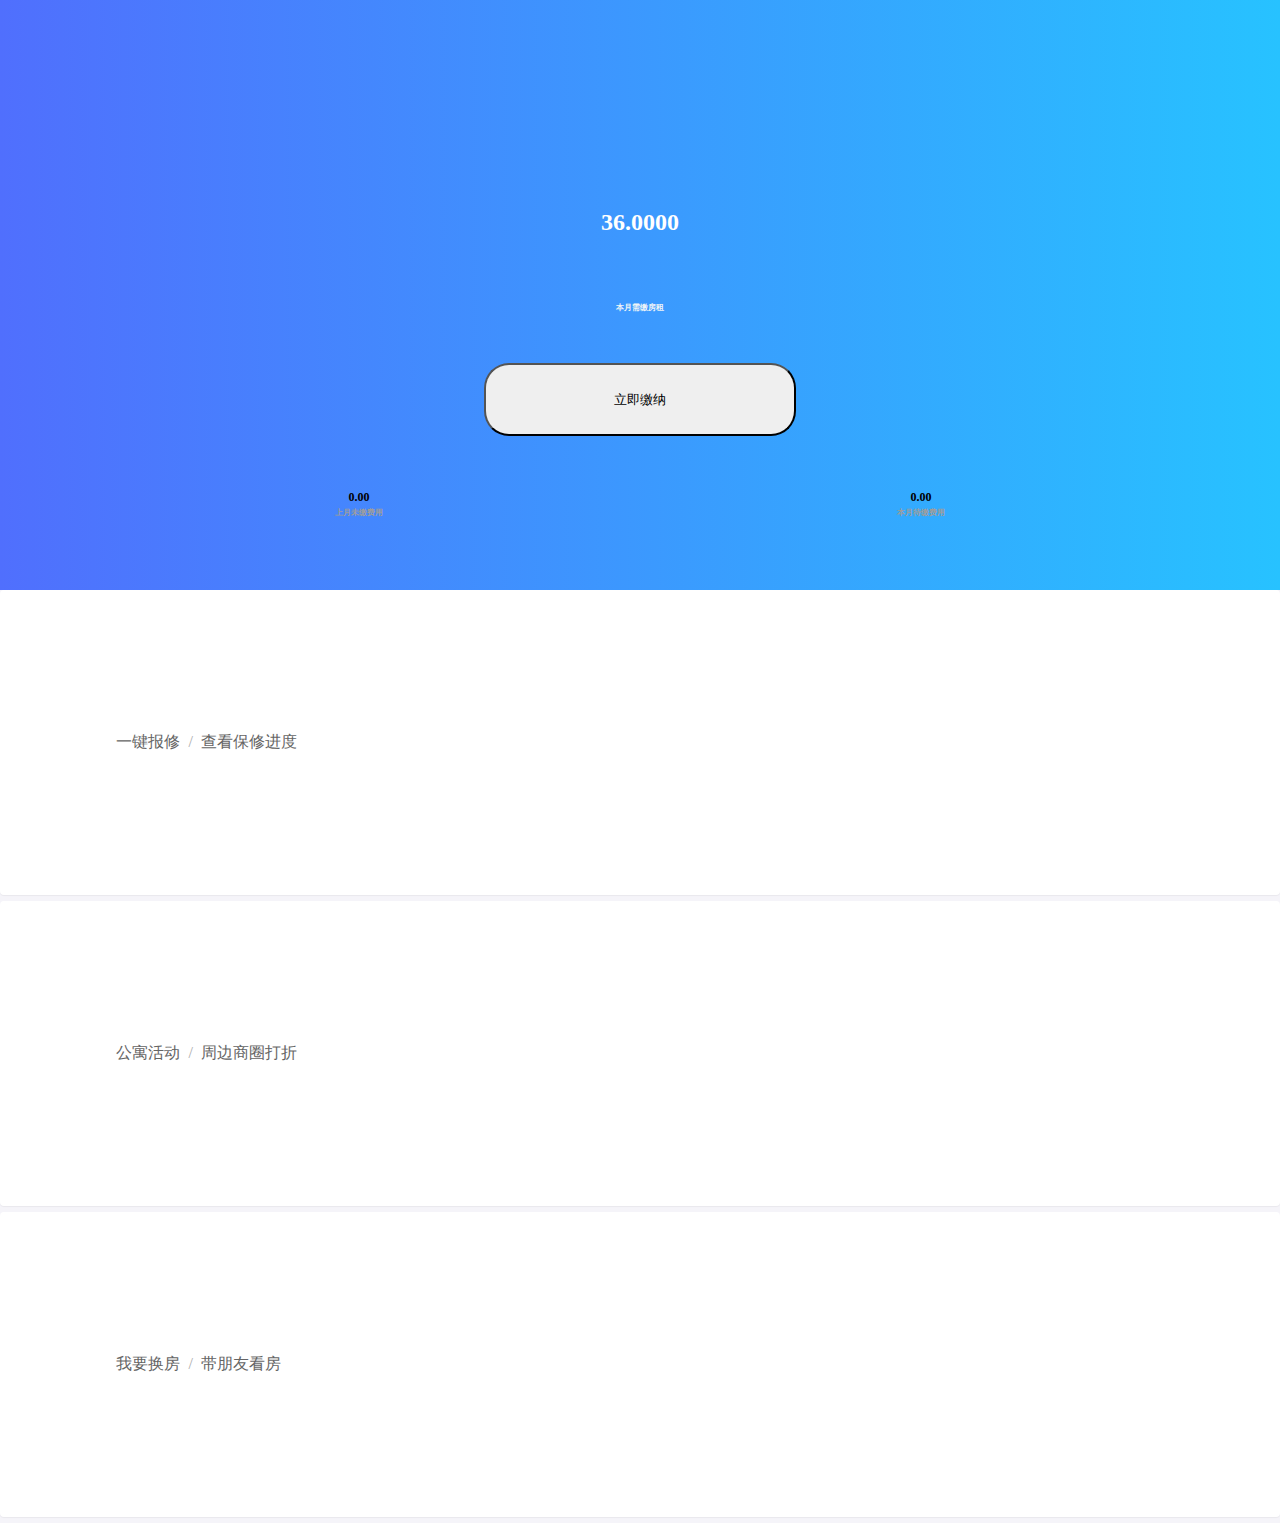
<file: index.html>
<!DOCTYPE html>
<html>
<head>
   <meta charset="utf-8"> 
   <title></title>
   <meta name="viewport" content="width=device-width,initial-scale=1.0, minimum-scale=1.0, maximum-scale=1.0, user-scalable=no"/>
   <link rel="stylesheet" href="http://cdn.static.runoob.com/libs/bootstrap/3.3.7/css/bootstrap.min.css">  
   <script src="http://cdn.static.runoob.com/libs/jquery/2.1.1/jquery.min.js"></script>
   <script src="http://cdn.static.runoob.com/libs/bootstrap/3.3.7/js/bootstrap.min.js"></script>
   <link type="text/css" rel="stylesheet" href="css/main.css">
   <link type="text/css" rel="stylesheet" href="css/pay.css">
</head>
<body class="body_bg" style="overflow-y:hidden">
   <div class="pay">
      <ul class="lineh">
         <li><h1 class="color_wh">36.0000</h1></li>
         <li><h6 style="color:#eff4f7">本月需缴房租</h6></li>
         <li><button type="button" class="btn btn-default btn_padd radius_style"><span>立即缴纳</span></button></li>
      </ul>
   </div>
    <div>
     <div class=" position_mo">
      <div class="panel panel-default ">
          <div class="panel-body" >
            <table  width="100%"  height="6%" border="0" >
               <tr>
                   <td align="center"><h4>0.00</h4></td>
                   <td align="center"><h4>0.00</h4></td>
              </tr>
              <tr>
                   <td align="center"><h6  class="color_nd">上月未缴费用</h6></td>
                   <td align="center"><h6  class="color_nd">本月待缴费用</h6></td>
              </tr>
            </table>
         </div>
      </div>
   </div>
 
     <div class="panel1 panel-default panelsize">
         <div class="panel-body font_size1 color_ac">
            <a href="" class="  glyphicon glyphicon-wrench">
              <span>一键报修</span>
            </a>
            &nbsp;/&nbsp;
            <a href="">
              <span>查看保修进度</span>
            </a>

         </div>
     </div>
      <div class="panel1 panel-default panelsize">
         <div class="panel-body font_size1 color_ac">
           <a class=" glyphicon glyphicon-flag">
              <span>公寓活动</span>
            </a>
            &nbsp;/&nbsp;
            <a href="">
              <span>周边商圈打折</span>
            </a>
         </div>
     </div>
     <div class="panel1 panel-default panelsize">
        <div class="panel-body font_size1 color_ac">
           <a class="  glyphicon glyphicon-home">
              <span>我要换房</span>
           </a>
           &nbsp;/&nbsp;
           <a href="">
             <span>带朋友看房</span>
           </a>
        </div>
     </div>
       </div>
     <!-- 注释-->


</body>
</html>
</file>
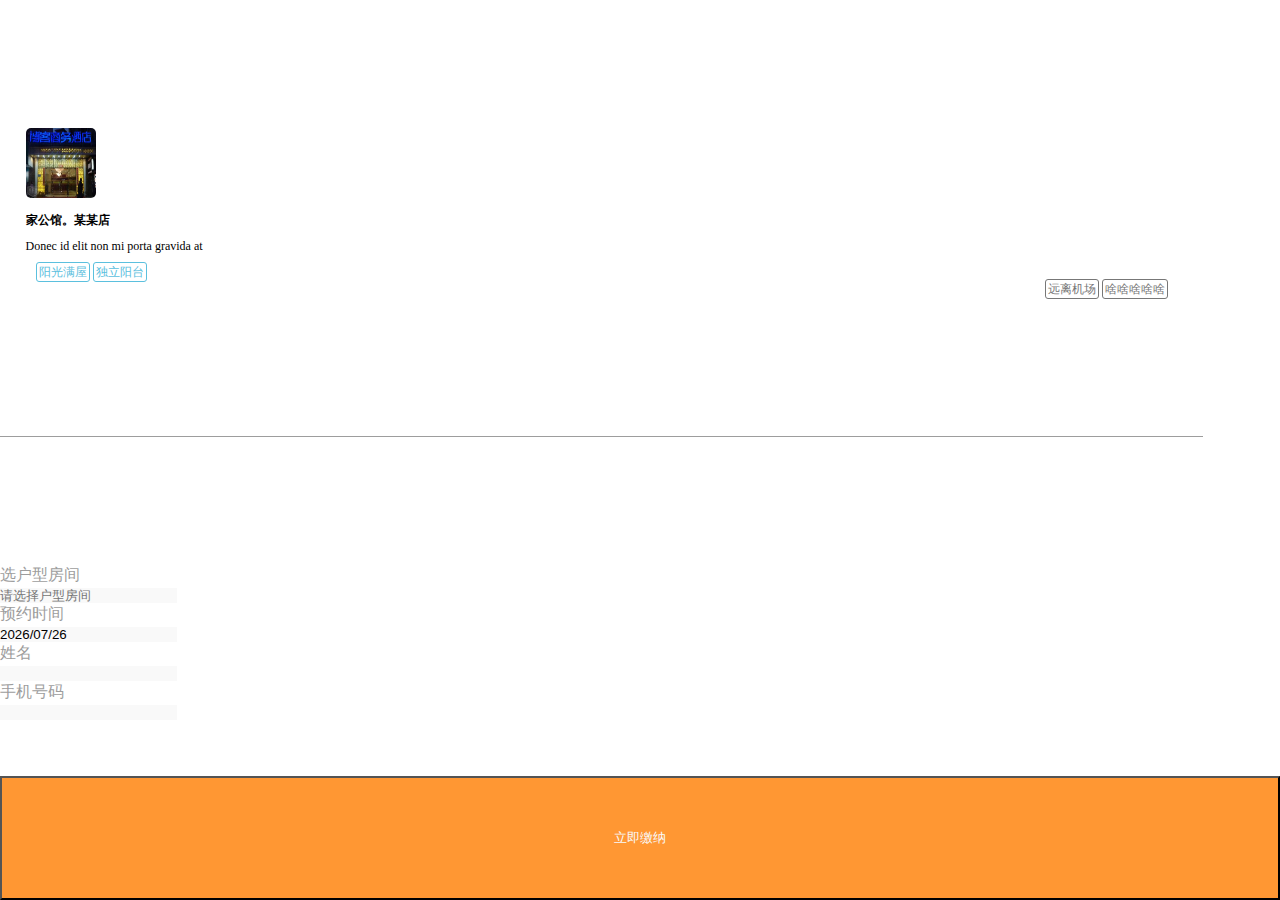
<file: appointment.html>
<!DOCTYPE html>
<html>
<head>
   <meta charset="utf-8"> 
   <title>填写预约信息</title>
   <meta name="viewport" content="width=device-width,initial-scale=1.0, minimum-scale=1.0, maximum-scale=1.0, user-scalable=no"/>
   <link rel="stylesheet" href="http://cdn.static.runoob.com/libs/bootstrap/3.3.7/css/bootstrap.min.css">  
   <link rel="stylesheet" type="text/css" href="css/index.css">
   <link type="text/css" rel="stylesheet" href="css/main.css">
   <link type="text/css" rel="stylesheet" href="css/pay.css">
  
</head>
<body>
	<div class="container show_mess">
		<div class="row clearfix">
			<div class="col-xs-12 column">
				<div class="row clearfix">
					<div class="col-xs-3 column ">
						<img src="hotel.jpg" width="70px" height="70px" class="radius_angle">
					</div>
					<div class="col-xs-9 column f1">
						<h4 class="padd1">
							家公馆。某某店
						</h4>
						<p>
							Donec id elit non mi porta gravida at 
						</p>
					</div>
				</div>
				<div class="row clearfix" style="padding:10px 10px;">
					<div class="col-xs-6 column">
						<div class="row clearfix">
							<span class="label_info">阳光满屋</span>
							<span class="label_info">独立阳台</span>

						</div>
					</div>

					<div class="col-xs-6 column">
						<div class="row clearfix fr">
							<span class="label_def">远离机场</span>
							<span class="label_def">啥啥啥啥啥</span>
							
						</div>
					</div>
				</div>
			</div>
		</div>
	</div>
	<div class="container form_po font_size1">
		<form class="form-horizontal" role="form">
			<div class="form-group">
				<label for="room_mess" class="col-sm-2 control-label color_nd">选户型房间</label>
				<div class="col-sm-10">
					<input type="text" class="form-control input_bg" id="firstname" 
						   placeholder="请选择户型房间">
				</div>
			</div>
			<div class="form-group">
				<label for="pay_date" class="col-sm-2 control-label color_nd">预约时间</label>
				<div class="col-sm-10 select-time">
					<input type="text" class="input-enter input_bg form-control">
				</div>
			</div>
			<div class="form-group">
				<label for="pay_money" class="col-sm-2 control-label color_nd">姓名</label>
				<div class="col-sm-10">
					<input type="text" class="form-control input_bg" id="lastname" 
						   placeholder="">
				</div>
			</div>
			<div class="form-group">
				<label for="pay_money" class="col-sm-2 control-label color_nd">手机号码</label>
				<div class="col-sm-10">
					<input type="text" class="form-control  input_bg" id="lastname" 
						   placeholder="">
				</div>
			</div>
			<div class="form-group ">
				<div class="row clearfix  ">
					<div class="col-md-12 column " >
						 <button type="button" class="btn_fix btn btn-default btn-block  btn_bg color_fn">立即缴纳</button>
					</div>
				</div>
			</div>
		</form>
	</div>
	<script type="text/javascript" src="js/jquery.min.js"></script>
	<script type="text/javascript" src="js/date.js"></script>
	<script type="text/javascript">
	$('.select-time').hotelDate();
	</script>

</body>
</html>
</file>
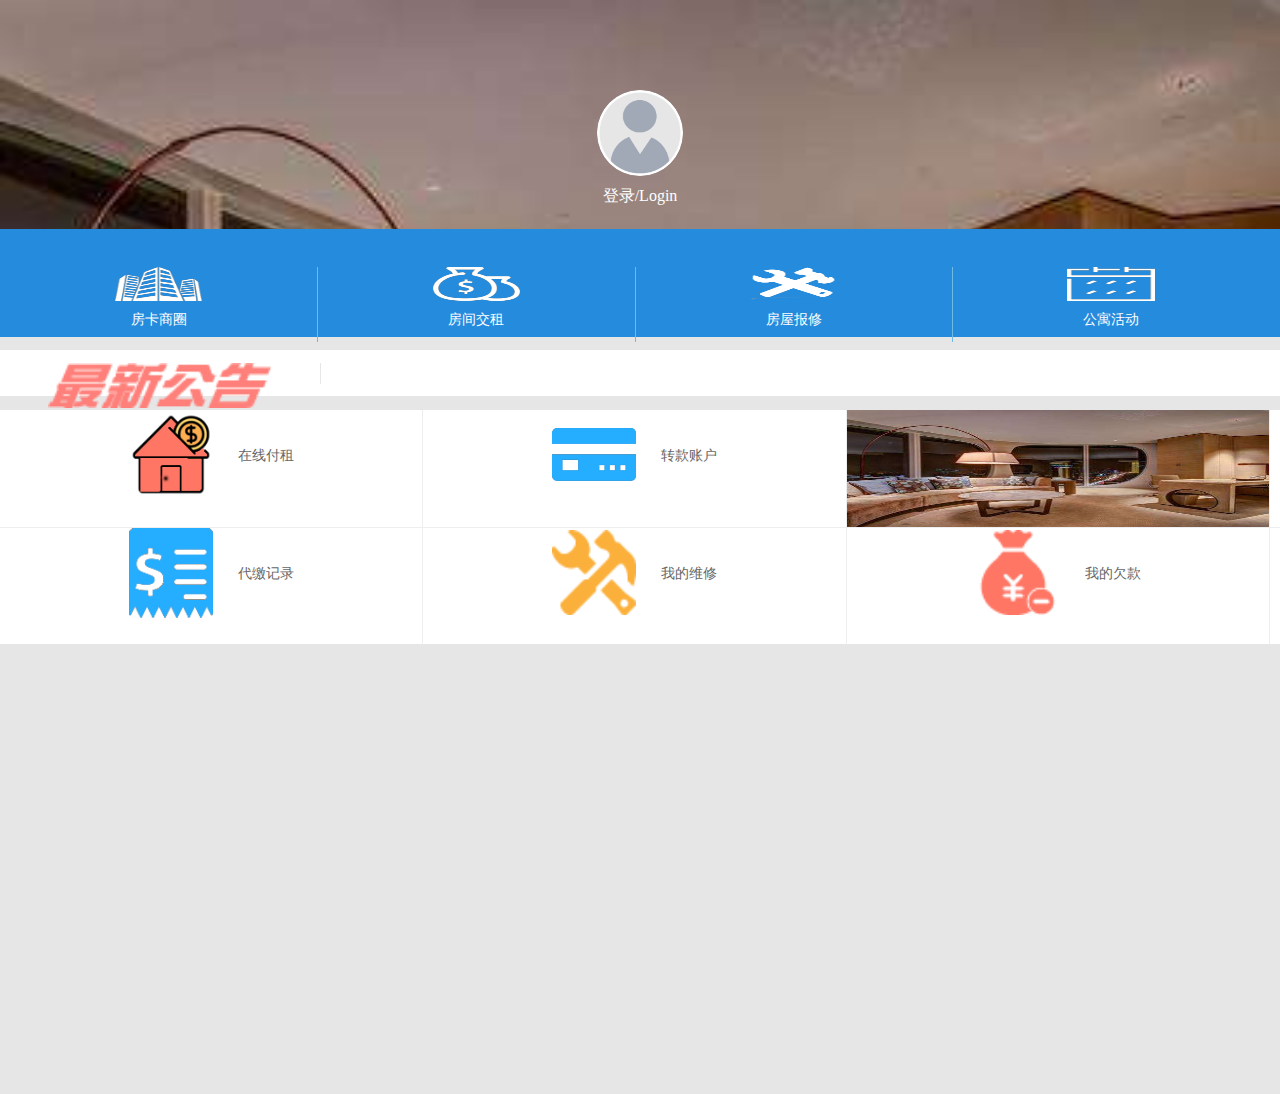
<file: login.html>
<!DOCTYPE html>
<!-- saved from url=(0132)http://www.quanfangtong.net/phonehtml/phoneLogin/login.action?loginPhone=&password=&conpanyId=Company_20171201103812Jot4V6&language= -->
<html class="pixel-ratio-1"><head><meta http-equiv="Content-Type" content="text/html; charset=UTF-8"><!--<base href="http://www.quanfangtong.net:80/">--><base href=".">

<script type="text/javascript">
	var ctx='';
</script>



	<!--禁止移动端页面缩放  开始-->
	<meta name="viewport" content="width=device-width,minimum-scale=1.0,maximum-scale=1.0,user-scalable=no">
	<meta name="viewport" content="width=device-width, initial-scale=1">
	<meta name="viewport" content="width=device-width,initial-scale=1.0, minimum-scale=1.0, maximum-scale=1.0, user-scalable=no">
	<!--禁止移动端页面缩放  结束-->
	<meta name="screen-orientation" content="portrait">
	<meta name="x5-orientation" content="portrait">
	<meta name="format-detection" content="telephone=no">

	<link rel="stylesheet" href="./login_files/weui.min.css">
		<link rel="stylesheet" href="./login_files/main.css">
	<link rel="stylesheet" href="./login_files/layer.css">
	<link rel="stylesheet" href="./login_files/jquery-weui.min.css">

	
	<title></title>

<script type="text/javascript">
	$(function(){
		$(".div_middle").css("line-height",$(window).height()*0.13+"px");
		$(".huodong_img").css("height",$(window).height()*0.13+"px");
		$(".huodong_img").css("width",$(window).width()*0.334+"px");
		$(".main_top img").css("width",$(window).height()*0.13+"px");
		$(".main_top img").css("height",$(window).height()*0.13+"px");
		$(".main_top img").css("border-radius",$(window).height()*0.13+"px");
		
		$(".main_notice").css("height",$(window).height()*0.032+"px");
		$(".content_div").css("line-height",$(window).height()*0.032+"px");
		$(".content").css("line-height",$(window).height()*0.032+"px");
		
	});

</script>
<style type="text/css">
	html {font-size:40%; margin:0px; padding:0px; width:100%;height:100%;}
	body {margin:0px; border:0px; width:100%; height:100%;background:#E6E6E6;}
	.main_top{background:url(./login_images/hotel.jpg);background-size:100%;height:25.4%;width:100%;vertical-align:middle;text-align:center;}
	.main_top img{width:20%;margin-top:7%;}
	.main_top .login{color:#fff;}
	.main_line{height:1.5%;}
	.main_record_div{height:12%;background:#258bdd;width:100%;}
	.main_record_pic{width:100%;}
	.main_record_pic .pic_div{float:left;width:24.5%;vertical-align:middle;text-align:center;}
	.main_record_text{width:100%;font-size:80%;}
	.main_record_text .span{width:25%;color:##5e5d5d;float:left;text-align:center;color:#5F5F5F;}
	.main_notice{background:#fff;width:100%;}
	.main_notice .content{float:left;color:#7E7E7E;}
	.div_middle{float:left;width:33%;height:100%;border-right:1px solid #EEEEF1;vertical-align: middle;text-align:center;}
	
	.main_function_div{height:44%;background:#fff;width:100%;}
	.main_function_div .function{width:100%;height:24.5%;border-bottom: 1px solid #EEEEF1;}
	.main_function_div .left{float:left;width:49.8%;border-right:1px solid #EEEEF1;margin-top:4%;}
	.main_function_div .left img{width:20%;margin-left:10%;vertical-align: middle;}
	.main_function_div .left text{margin-left:3%;margin-top:6%;vertical-align: middle;}
	.main_function_div .right{float:left;width:49.8%;margin-top:4%;}
	.main_function_div .right img{width:20%;margin-left:10%;vertical-align: middle;}
	.main_function_div .right text{margin-left:3%;margin-top:6%;vertical-align: middle;}
	.Copyright{color:#c3c3c3;width:100%;font-size:12px;height:4%;text-align:center;background:#fff;vertical-align: middle;}
</style>
</head>

<body ontouchstart=""> 
	<div class="main_top">
		
			<div onclick="phoneLogin()">
				<img src="./login_images/headimg_1.png" style="width: 86.06px; height: 86.06px; border-radius: 86.06px;">
				<div class="login">登录/Login</div>
			</div>
		
		
	</div>
	<div class="main_record_div" style="font-size:90%;">
		<div style="float:left;width:24.8%;height:100%;color:#fff;vertical-align:middle;text-align:center;">
			<div style="height:70%;margin-top:12%;width:100%;border-right:1px solid #6FBBE4;">
				<img style="width:27.5%;height:45%" src="./login_images/business.png">
				<div>
					房卡商圈
				</div>
			</div>
		</div>
		<div style="float:left;width:24.8%;height:100%;color:#fff;vertical-align:middle;text-align:center;">
			<div style="height:70%;margin-top:12%;width:100%;border-right:1px solid #6FBBE4;">
				<img style="width:27.5%;height:45%;" src="./login_images/rentepay.png">
				<div>
					房间交租
				</div>
			</div>
		</div>
		<div style="float:left;width:24.8%;height:100%;color:#fff;vertical-align:middle;text-align:center;">
			<div style="height:70%;margin-top:12%;width:100%;border-right:1px solid #6FBBE4;">
				<img style="width:27.5%;height:45%;" src="./login_images/repair.png">
				<div>
					房屋报修
				</div>
			</div>
		</div>
		<div style="float:left;width:24.8%;height:100%;color:#fff;vertical-align:middle;text-align:center;">
			<div style="height:70%;margin-top:12%;width:100%;">
				<img style="width:27.5%;height:45%" src="./login_images/activity.png">
				<div>
					公寓活动
				</div>
			</div>
		</div>
	</div>
	<div class="main_line"></div>
	<div class="main_line_white" style="height:1.4%;background:#fff;width:100%;"></div>
	<div class="main_notice" style="height: 21.184px;">
		<div class="content" style="width: 25%; height: 100%; text-align: center; border-right: 1px solid rgb(230, 230, 230); vertical-align: middle; line-height: 21.184px;"><img style="width:70%;vertical-align: middle;" src="./login_images/horn.png"></div>
		<div class="content_div" style="float: right; width: 70%; font-size: 90%; color: rgb(156, 156, 156); height: 100%; line-height: 21.184px;">
			<ul class="content_ul" style="height:100%;width:100%;list-style:none;">
				
			</ul>
		</div>
	</div>
	<div class="main_line_white" style="height:1.4%;background:#fff;width:100%;"></div>
	<script id="jsID" type="text/javascript">
		 var ary = location.href.split("&");
		 jQuery(".main_notice").slide({titCell:".hd ul",mainCell:".content_div ul",autoPage:true,effect:"top",autoPlay:true,vis:1});
	</script>
	<div class="main_line"></div>
	<div style="width:100%;height:26%;background:#fff;font-size:90%;color:#666666;">
		<div style="width:100%;height:100%;">
			<div style="width:100%;height:50%;border-bottom: 1px solid #EEEEF1;">
			
				<div id="div1" class="div_middle" style="line-height: 86.06px;">
					<img style="width:20%;vertical-align: middle;margin-right:5%;" src="./login_images/Pay Online.png">
					<span class="div1" style="vertical-align: middle;">
						
							
							
								在线付租
							
						
					</span>
				</div>
			
			
				<div id="div2" class="div_middle" style="line-height: 86.06px;">
					<img style="width:20%;vertical-align: middle;margin-right:5%;" src="./login_images/Account.png">
					<span class="div2" style="vertical-align: middle;">
						
							
							
								转款账户
							
						
					</span>
				</div>
			
			<div id="div2" class="div_middle" style="line-height: 86.06px;">
				<img class="huodong_img" src="./login_images/hotel.jpg" style="height: 100%; width: 100%;">
			</div>
			</div>
			<div style="width:100%;height:50%;">
			
				<div id="div3" class="div_middle" style="line-height: 86.06px;">
					<img style="width:20%;vertical-align: middle;margin-right:5%;" src="./login_images/Utilities.png">
					<span class="div3" style="vertical-align: middle;">
						
							
							
								代缴记录
							
						
					</span>
				</div>
			
			
				<div id="div4" class="div_middle" style="line-height: 86.06px;">
					<img style="width:20%;vertical-align: middle;margin-right:5%;" src="./login_images/Repairs.png">
					<span class="div4" style="vertical-align: middle;">
						
							
							
								我的维修
							
						
					</span>
				</div>
			
			
				<div id="div4" class="div_middle" style="line-height: 86.06px;">
					<img style="width:20%;vertical-align: middle;margin-right:5%;" src="./login_images/Arrearage.png">
					<span class="div4" style="vertical-align: middle;">
						
							
							
								我的欠款
							
						
					</span>
				</div>
			
			</div>
		</div>
	</div>
			<div style="width:100%;height:50%;">
			
			
			
			</div>
		</div>
	</div>
<script type="text/javascript">
	function showNotice(content){
		$.alert(content, "公告");
	}
</script>


</body></html>
</file>
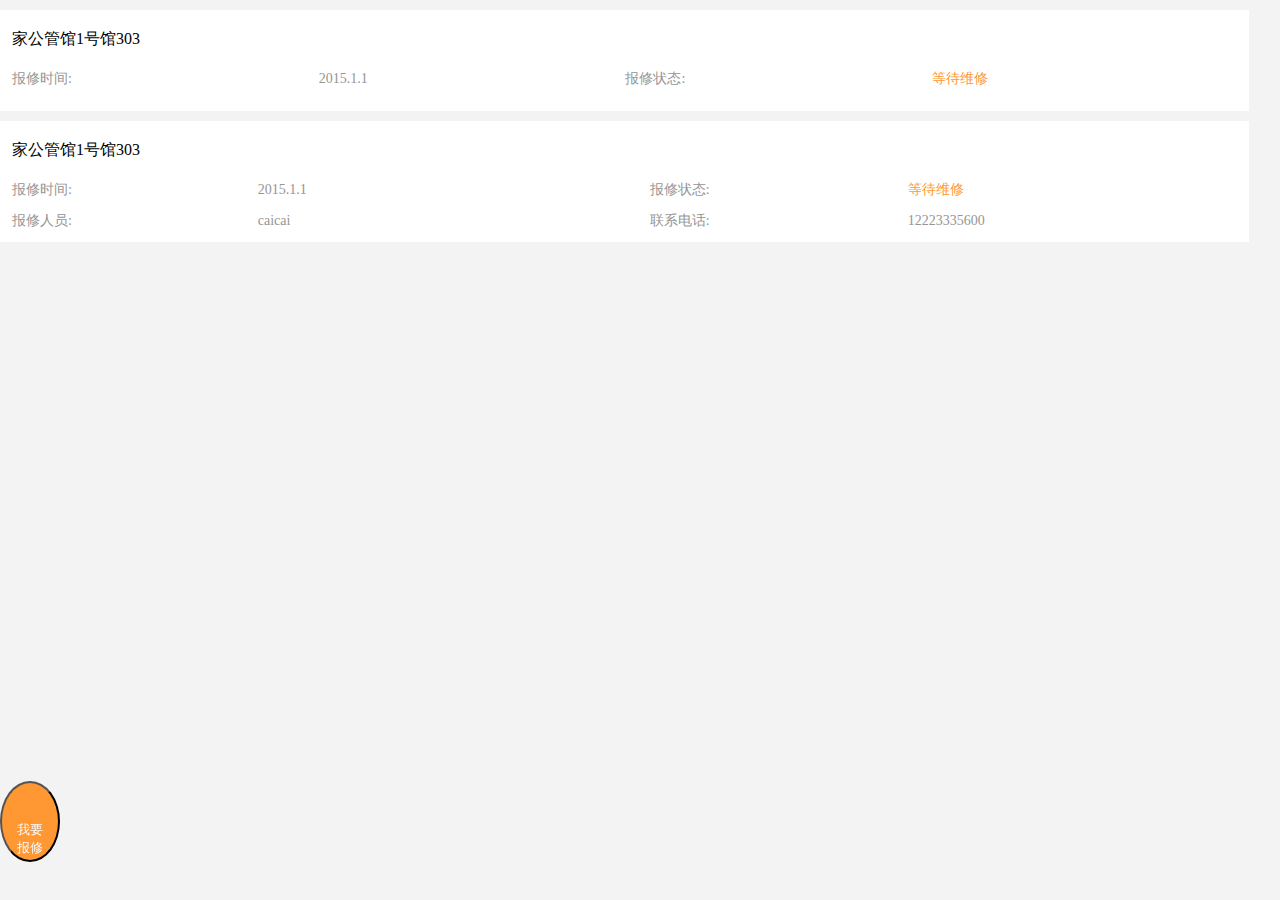
<file: repairHistory.html>
<!DOCTYPE html>
<html>
<head>
   <meta charset="utf-8"> 
   <title>维修历史</title>
   <meta name="viewport" content="width=device-width,initial-scale=1.0, minimum-scale=1.0, maximum-scale=1.0, user-scalable=no"/>
   <link rel="stylesheet" href="http://cdn.static.runoob.com/libs/bootstrap/3.3.7/css/bootstrap.min.css">  
   <script src="http://cdn.static.runoob.com/libs/jquery/2.1.1/jquery.min.js"></script>
   <script src="http://cdn.static.runoob.com/libs/bootstrap/3.3.7/js/bootstrap.min.js"></script>
   <link type="text/css" rel="stylesheet" href="css/main.css">
   <link type="text/css" rel="stylesheet" href="css/pay.css">
  
</head>
<body style="background-color: #f3f3f3">
	<!--维修列表单-->
	<div class="container tab_style">
		<table border= "0 "  width= "100% "   class="color_tab  ">
			<tbody>
				<tr class="bb2 font_size1 color_bl">
					<td colspan="4" height="35px">家公管馆1号馆303</td>
				</tr>
				<tr class="font_size3">
					<td width="25%"  height="40px">报修时间:</td>
					<td width="25%">2015.1.1</td>
					<td width="25%">报修状态:</td>
					<td width="25%" class="color_ff">等待维修</td>
					<!--维修完成请用 color_nd-->
				</tr>
			</tbody>
		</table>
	</div>
	<!--结束-->
	<div class="container tab_style">
		<table border= "0 "  width= "100% "   class="color_tab  ">
			<tbody>
				<tr class="bb2 font_size1 color_bl">
					<td colspan="4" height="35px">家公管馆1号馆303</td>
				</tr>
				<tr class="font_size3">
					<td width="18%"  height="40px">报修时间:</td>
					<td width="32%">2015.1.1</td>
					<td>报修状态:</td>
					<td class="color_ff">等待维修</td>
					<!--维修完成请用 color_nd-->
				</tr>
				<tr class="font_size3">
					<td width="20%">报修人员:</td>
					<td width="30%" align="left">caicai</td>
					<td>联系电话:</td>
					<td >12223335600</td>
				</tr>
			</tbody>
		</table>
	</div>

	<div class="container form_po font_size1" style="overflow-x:hidden">
    <form class="form-horizontal" role="form">
      <div class="form-group ">
        <div class="row clearfix " style="margin-bottom:5px;">
          <div class="col-xs-9 column">
          </div>
          <div class="col-xs-3 column" >
              <button type="button" class="btn_refix btn btn-default btn-block  btn_bg color_fn ">我要<br/>报修</button>
          </div>
        </div>
      </div>
    </form>
  </div>
	



</body>
</html>
</file>
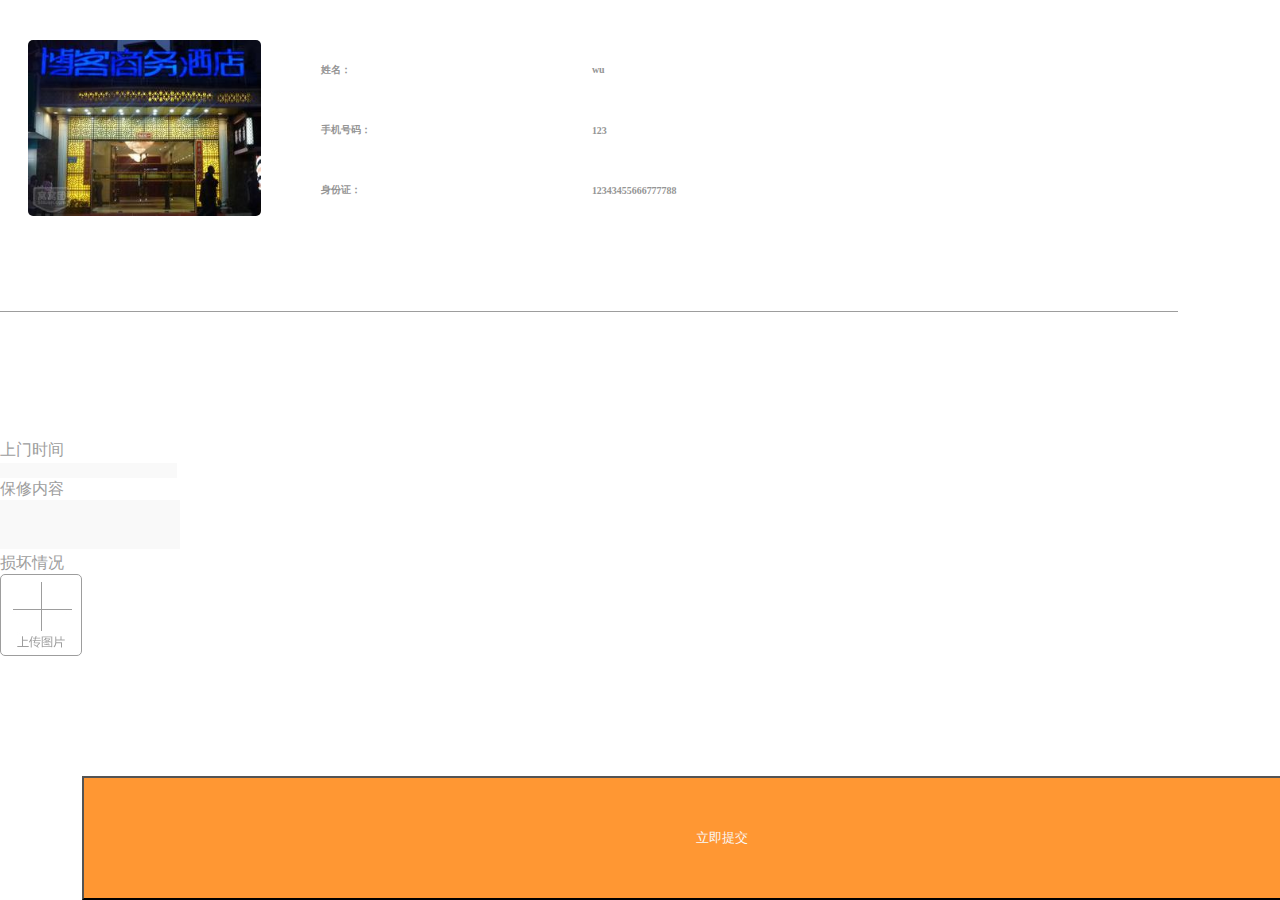
<file: repairreport.html>
<!DOCTYPE html>
<html>
<head>
   <meta charset="utf-8"> 
   <title>报修信息</title>
   <meta name="viewport" content="width=device-width,initial-scale=1.0, minimum-scale=1.0, maximum-scale=1.0, user-scalable=no"/>
   <link rel="stylesheet" href="http://cdn.static.runoob.com/libs/bootstrap/3.3.7/css/bootstrap.min.css">  
   <script src="http://cdn.static.runoob.com/libs/jquery/2.1.1/jquery.min.js"></script>
   <script src="http://cdn.static.runoob.com/libs/bootstrap/3.3.7/js/bootstrap.min.js"></script>
   <link type="text/css" rel="stylesheet" href="css/main.css">
   <link type="text/css" rel="stylesheet" href="css/pay.css">
  	  <script type="text/javascript">
      function PreviewImage(imgFile) {
      var filextension = imgFile.value.substring(imgFile.value
        .lastIndexOf("."), imgFile.value.length);
      filextension = filextension.toLowerCase();
      if ((filextension != '.jpg') && (filextension != '.gif')
        && (filextension != '.jpeg') && (filextension != '.png')
        && (filextension != '.bmp')) {
       alert("对不起，系统仅支持标准格式的照片，请您调整格式后重新上传，谢谢 !");
       imgFile.focus();
      } else {
       var path;
       if (document.all)//IE
       {
        imgFile.select();
        path = document.selection.createRange().text;
        document.getElementById("photo_info").innerHTML = "";
        document.getElementById("photo_info").style.filter = "progid:DXImageTransform.Microsoft.AlphaImageLoader(enabled='true',sizingMethod='scale',src=\""
          + path + "\")";//使用滤镜效果  
       } else//FF
       {
        path = window.URL.createObjectURL(imgFile.files[0]);// FF 7.0以上
        //path = imgFile.files[0].getAsDataURL();// FF 3.0
        document.getElementById("photo_info").innerHTML = "<img id='img1' width='80px' height='100px' src='"+path+"'/>";
        //document.getElementById("img1").src = path;
       }
      }
     }
    </script>
</head>
<body style="overflow-x:hidden">
	<div class="container show_mess" style="padding:3% 0% 7% 2%">
		<a href="" class="	glyphicon glyphicon-chevron-left" style="margin:8% 0% 5%  0%"></a>
			<table border= "0 "  width= "100% "   class="color_tab">
			    <tr>
			        <td   width= "25% "  rowspan="3"  > 
			        	<img src="hotel.jpg" width="80%" height="30%" class="radius_angle">
			        </td>  
					<td   width= "23% "><h5>姓名：</h5></td>  
					<td   width= "50% "><h5>wu</h5></td>  
			    </tr>
			    <tr>
			        <td   width= "23%"><h5>手机号码：</h5></td>  
					<td   width= "50% "><h5>123</h5></td>  
			    </tr>
				<tr>
			        <td   width= "23% "><h5>身份证：</h5></td>  
					<td   width= "50% "><h5>12343455666777788</h5></td>  
			    </tr>
			</table>
	</div>
	<div class="container form_po font_size1"  style="overflow-x:hidden">
		<form class="form-horizontal" role="form">
			<div class="form-group">
				<label for="room_mess" class="col-sm-2 control-label color_nd">上门时间</label>
				<div class="col-sm-10">
					<input type="text" class="form-control input_bg" id="firstname" 
						   placeholder="">
				</div>
			</div>
			<div class="form-group">
				<label for="pay_date" class="col-sm-2 control-label color_nd">保修内容</label>
				<div class="col-sm-10">
					 <textarea class="form-control input_bg" rows="3"></textarea>
				</div>
			</div>
			<div class="form-group">
				<label for="pay_money" class="col-sm-2 control-label color_nd">损坏情况</label>
				<div class="col-sm-10">
					<a href="javascript:" class="wrapper">
			            <input name="info_photo" type="file" value="" id="info_photo" onchange='PreviewImage(this)' width="60px" height="200px" />
			         </a>
				</div>
			</div>
			<div class="form-group ">
				<div class="row clearfix  ">
					<div class="col-md-12 column " >
						 <button type="button" class="btn_fix btn btn-default btn-block  btn_bg color_fn">立即提交</button>
					</div>
				</div>
			</div>
		</form>
	</div>


</body>
</html>
</file>
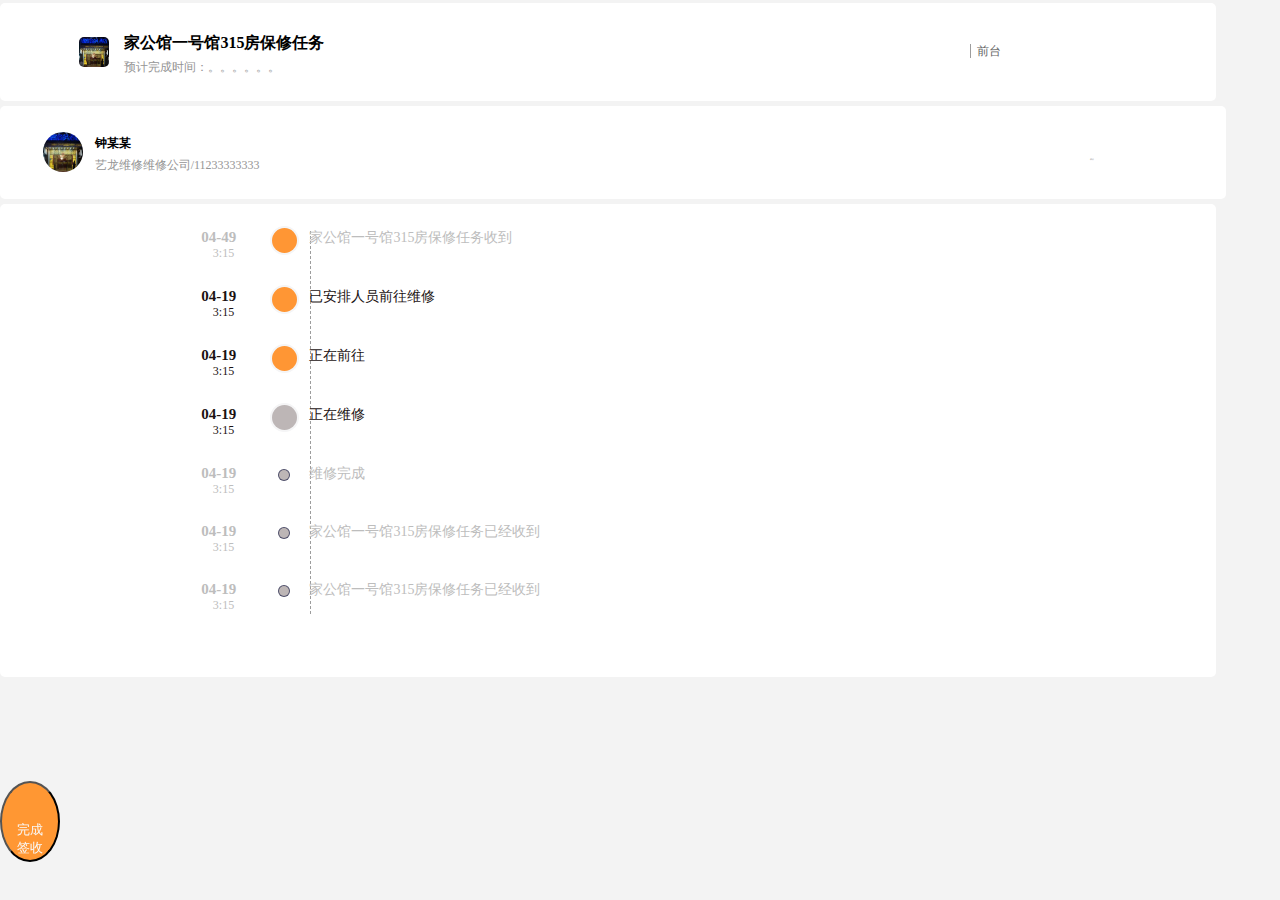
<file: repairtime.html>
<!DOCTYPE html>
<html>
<head>
   <meta charset="utf-8"> 
   <title>维修</title>
   <meta name="viewport" content="width=device-width,initial-scale=1.0, minimum-scale=1.0, maximum-scale=1.0, user-scalable=no"/>
   <link rel="stylesheet" href="http://cdn.static.runoob.com/libs/bootstrap/3.3.7/css/bootstrap.min.css">  
   <script src="http://cdn.static.runoob.com/libs/jquery/2.1.1/jquery.min.js"></script>
   <script src="http://cdn.static.runoob.com/libs/bootstrap/3.3.7/js/bootstrap.min.js"></script>
   <link type="text/css" rel="stylesheet" href="css/main.css">
   <link type="text/css" rel="stylesheet" href="css/pay.css">
   <link href="css/repair.css" rel="stylesheet">
   <style type="text/css">
     .messqian
     {
        width: 95%;
        height: 30%;
        padding: 1% 0%;
        margin-top: 3px;
        margin-bottom: 5px;
        background-color:#fff ;
     }
  
   </style>
  
</head>
<body style="background-color: #f3f3f3">
  <div class="container messqian radius_angle">
      <table border= "0 "  width= "100% "   class="color_tab ">   
          <tr>
             <td   width= "4% " class="padd1" style="padding:10px 4px"> <a href="" class="glyphicon glyphicon-chevron-left padd2"></a></td>  
              <td   width= "2% " > 
                <img src="hotel.jpg" width="30px" height="30px" class="radius_angle">
              </td>  
              <td   width= "45% " class="padd1 font_size1"  >
                <h5 class="padd2 font_size1 color_bl">家公馆一号馆315房保修任务</h5>
                <p class="font_size2">预计完成时间：。。。。。。</p>
              </td>  
               <td   width= "13% "  class="padd1">   
                <span class="bl">&nbsp;</span> <a href="" class="glyphicon glyphicon-headphones" > 前台</a>
              </td>  
          </tr>
      </table>
  </div>
  <div class="container messqian radius_angle"  style="padding-left:10px;">
      <table border= "0 "  width= "100% "   class="color_tab ">   
          <tr>
              <td   width= "3% " align="right" > 
                <img src="hotel.jpg" width="40px" height="40px" class="radius_style">
              </td>  
              <td   width= "45% " class="padd1" style="padding-left:10px">
                <h4 class="padd2 color_bl">钟某某</h4>
                <p class="font_size2">艺龙维修维修公司/11233333333</p>
              </td>  
               <td   width= "6% "  class="padd1">   
                &nbsp;<a href="" class="glyphicon glyphicon-heart" ></a>
                <p style="font-size:2px">评价</p>
              </td>  
          </tr>
      </table>
  </div>
   <!-- Page Content -->
    <div class="container messqian radius_angle " style="padding-top:20px">
        <!-- First Featurette -->
        <div class="featurette" id="about">
            <!------------------------code---------------start---------------->
            <div class="container">
                <div class="row">
                    <div class="timeline-centered">

                        <article class="timeline-entry ">

                            <div class="timeline-entry-inner wordcolor1">
                                <time class="timeline-time" datetime="2014-01-10T03:45"><span>04-49</span> <span>3:15</span></time>

                                <div class="timeline-icon bg-success iconbg2">
                                    <i class="glyphicon glyphicon-tag iconinherit"></i>
                                </div>

                                <div class="timeline-label">
                                    <span class="font_size3">家公馆一号馆315房保修任务收到</span>
                                </div>
                            </div>
                        </article>
                        <article class="timeline-entry">

                            <div class="timeline-entry-inner wordcolor2">
                                <time class="timeline-time" datetime="2014-01-10T03:45"><span>04-19</span> <span>3:15</span></time>

                                <div class="timeline-icon bg-success iconbg2">
                                    <i class="glyphicon glyphicon-ok iconinherit" ></i>
                                </div>

                                <div class="timeline-label">
                                    <span class="font_size3">已安排人员前往维修</span>
                                </div>
                            </div>
                        </article>
                        <article class="timeline-entry">

                            <div class="timeline-entry-inner wordcolor2">
                                <time class="timeline-time" datetime="2014-01-10T03:45"><span>04-19</span> <span>3:15</span></time>

                                <div class="timeline-icon bg-success iconbg2">
                                    <i class="glyphicon glyphicon-user iconinherit"></i>
                                </div>

                                <div class="timeline-label">
                                    <span class="font_size3">正在前往</span>
                                </div>
                            </div>
                        </article>
                        <article class="timeline-entry">

                            <div class="timeline-entry-inner wordcolor2">
                                <time class="timeline-time" datetime="2014-01-10T03:45"><span>04-19</span> <span>3:15</span></time>

                                <div class="timeline-icon bg-success iconbg1">
                                    <i class="glyphicon glyphicon-hdd iconinherit"></i>
                                </div>

                                <div class="timeline-label">
                                    <span class="font_size3">正在维修</span>
                                </div>
                            </div>
                        </article>
                        <article class="timeline-entry">

                            <div class="timeline-entry-inner wordcolor1">
                                <time class="timeline-time" datetime="2014-01-10T03:45"><span>04-19</span> <span>3:15</span></time>

                                <div class="timeline-icon1 bg-primary iconbg1">
                                    <i class="entypo-feather"></i>
                                </div>

                                <div class="timeline-label">
                                    <span class="font_size3">维修完成</span>
                                </div>
                            </div>
                        </article>
                        <article class="timeline-entry">

                            <div class="timeline-entry-inner wordcolor1">
                                <time class="timeline-time" datetime="2014-01-10T03:45"><span>04-19</span> <span>3:15</span></time>

                                <div class="timeline-icon1 .bg-primary iconbg1">
                                    <i class="entypo-feather"></i>
                                </div>

                                <div class="timeline-label">
                                    <span class="font_size3">家公馆一号馆315房保修任务已经收到</span>
                                </div>
                            </div>
                        </article>
                        <article class="timeline-entry">

                            <div class="timeline-entry-inner wordcolor1">
                                <time class="timeline-time" datetime="2014-01-10T03:45"><span>04-19</span> <span>3:15</span></time>

                                <div class="timeline-icon1 .bg-primary iconbg1">
                                    <i class="entypo-feather"></i>
                                </div>

                                <div class="timeline-label ">
                                    <span class="font_size3">家公馆一号馆315房保修任务已经收到</span>
                                </div>
                            </div>
                        </article>
                    </div>
                </div>
            </div>
        </div>
    </div>    

            <!-- jQuery -->
            <script src="http://www.tutorialspoint.com/bootstrap/scripts/jquery.min.js">
            </script>

            <!-- Bootstrap Core JavaScript -->
            <script src="http://www.tutorialspoint.com/bootstrap/js/bootstrap.min.js">
            </script>


  <div class="container  font_size1" style="overflow-x:hidden">
    <form class="form-horizontal" role="form">
      <div class="form-group ">
        <div class="row clearfix " style="margin-bottom:5px;">
          <div class="col-xs-9 column">
          </div>
          <div class="col-xs-3 column" >
              <button type="button" class="btn_refix btn btn-default btn-block  btn_bg color_fn ">完成<br/>签收</button>
          </div>
        </div>
      </div>
    </form>
  </div>


</body>
</html>
</file>
<file: css/main.css>
@charset "utf-8";
/* CSS Document */
body,ul,ol,li,p,h1,h2,h3,h4,h5,h6,form,fieldset,table,td,img,div,dl,dt,dd,input{margin:0;padding:0;}
body{font-size:12px;}
img{border:none;}
li{list-style:none;}
input,select,textarea{outline:none;border:none; background:none;}
textarea{resize:none;}
a{text-decoration:none; color:#656565;}
/*a span{font-size:100px;font-family:'隶书';color:white;background-color:#5579ED;padding:5px;border-radius:50px;margin-right:100px;}*/
/*清浮动*/
.clearfix:after{content:"";display:block;clear:both;}
.clearfix{zoom:1;}
.fl{float:left;}
.fr{float:right;}
.radius_style
{
	border-radius: 25px;
}
.radius_angle
{
	border-radius: 5px;
}
/*白*/
.color_wh
{
	color: white;
}
/**/
.color_ff
{
	color: #ff9733;
}

/*偏灰*/
.color_nd
{
	color: #9d9d9d;
}
.color_bl
{
	color: black;
}
/*pay*/
.color_ac
{
	color:#acacac;
}
/*偏白*/
.color_fn
{
	color:#f9f9f9;
}
/*偏黑*/
.color_st
{
	color: #725909;
}
.color_tab
{
	color:#959595;
}
.body_bg
{
	background-color: #f5f4f9;
}
.input_bg
{
	background-color: #f9f9f9;
}
.btn_bg
{
	background-color: #ff9733;
}
.font_size1
{
	font-size: 16px;
}

.font_size2
{
	font-size: 12px;
}
.font_size3
{
	font-size: 14px;
}
.padd1
{
	padding:10px 0px;
}
.padd2
{
	padding:5px 0px;
}
.label_info
{
	color: #5bc0de;
    border: 1px solid #5bc0de;
    padding: 2px;
    border-radius: 3px;
}
.label_def
{
	color: #777777;
    border: 1px solid #777777;
    padding: 2px;
    border-radius: 3px;
}
.bt
{
	border-top: 1px solid #9d9d9d;
}
.bl
{
	border-left: 1px solid #9d9d9d;
}
.br
{
	border-right: 1px solid #9d9d9d;
}
.bb
{
	border-bottom: 1px solid #9d9d9d;
}
.bb2
{
	border-bottom: 1px dashed #9d9d9d;
}
</file>
<file: css/pay.css>
@charset "utf-8";
.pay
{
	padding-top: 15%;
    padding-bottom: 10%;
    width: 100%;
    height: 40%;
    text-align: center;
    line-height: 60px;
    font-family: 'Glyphicons Halflings';
    background: linear-gradient(to right, rgb(80,111,253), rgb(39,194,255)); 
}

.pay .lineh li
{
	 padding-bottom: 2%;
}
.panelsize
{
	padding: 10% 0;
}
.btn_padd
{
	padding: 2%  10%;
}
.position_mo
{
    width: 90%;
    margin-left: 5%;
    margin-top: -9%;
    z-index:99;
    position: absolute;
}
.panel1 {
	padding-left: 8%;
    margin-bottom: 6px;
    background-color: #fff;
    border: 1px solid transparent;
    border-radius: 4px;
    -webkit-box-shadow: 0 1px 1px rgba(0,0,0,.05);
    box-shadow: 0 1px 1px rgba(0,0,0,.05);
}
.panel-body {
    padding: 13px;
}




/*another*/
.show_mess
{

	text-align:left;
	width: 90%;
	height: 30%;
	padding: 10% 2%;
	border-bottom: 1px solid #9d9d9d;
}
.form_po
{
	margin-top: 10%;
}
.btn_fix
{
	position: fixed;
	bottom: 0px;
	width: 100%;
	padding: 4% 0;
	z-index: 9999;
}

/*repairreport*/
.wrapper {  
    display:inline-block; 
    background-image: url("./add.jpg"); 
    height:80px; 
    width:80px;
    border-radius: 5px;
    border:1px solid #9d9d9d; 
    overflow:hidden; 
    cursor:pointer;
    float: left;
    
}
.wrapper input{ opacity: 0; height:50px; width:50px;}

/*repairtime**/
.btn_refix
{
	position: fixed;
    bottom: 0px;
    width: 60px;
    height: 60px;
    border-radius: 50%;
    padding: 3% 0;
    z-index: 9999;
    margin-bottom: 3%;
    margin-right: 3%;
}

/*repairhistory*/
.tab_style 
{
	padding: 10px;
	margin-top: 10px;
    margin-bottom: 10px;
    background-color: #fff;
    width: 96%;
}
</file>
<file: css/index.css>
body,html {
  padding: 0;
  margin: 0
}

ul {
  margin: 0;
  padding: 0;
  text-align: left;
  font-size: .8em
}

li {
  height: 30px;
  line-height: 30px
}

.none {
  display: none
}



.date {
  position: fixed;
  top: 0;
  left: 0;
  background: #fff;
  z-index: 100;
  width: 100%;
  height: 100%;
  overflow: auto;
  -webkit-overflow-scrolling: touch;
  text-align: center
}

.date .action {
  margin-top: 30px
}

.date .title div{
  display: inline;
}

.date ul li {
  display: inline-block;
  width: 14.285%;
  text-align: center
}

.week li {
  background-color: #f1f1f1;
}

.day .enter {
  background-color: #3e93fa;
  color: #fff
}

.day .leave {
  background-color: salmon;
  color: #fff
}

.day .disable {
  background-color: #ccc
}

.close-btn {
  position: fixed;

  top: 10px;
  left: 10px;
  padding: 10px 20px 10px 10px;
  color: #524949;
}

.glyphicon {
    top: 10px;
    display: inline-block;
    font-family: 'Glyphicons Halflings';
    font-style: normal;
    font-weight: 400;
    line-height: 1;
    -webkit-font-smoothing: antialiased;
    float: left;
    margin-left: -15px;
    font-size: 16px;
}
.timeset
{
    margin-top: 20px;
}
</file>
<file: login_files/main.css>
@charset "utf-8";
/* CSS Document */
html{ width:100%; margin: 0px;	padding:0px ;font-size:62.5%;}
body {	width:100%; height:100%;margin: 0px;	padding:0px ; font-family:"微软雅黑"; overflow:hidden; font-size:2.5rem; background-color:#fff}
#main { width:100%; height:100%;margin: 0px;	padding:0px ;box-sizing :border-box}
#topDiv{ overflow:hidden; padding:0px; margin:0px; width:100%; height:20rem}
#lineDiv{ width:100%; height:3rem; padding-left:3rem; margin:0px; background-color:#436fa8; font-size:1.2rem; color:#fff; line-height:3rem;box-sizing :border-box}
#lineDiv2{ width:100%; height:3rem; padding-left:3rem; margin:0px; background-color:#e9eaec; font-size:1.2rem; color:#436fa8; line-height:3rem;box-sizing :border-box}
#bottomDIv{ width:100%; height:100%;padding:2rem; margin:0px; box-sizing :border-box}
#mainframe { padding:0px;margin-top:1.5rem; background-color:#D80003; display:block;}
.mainBtn{ width:25% ; height:9rem; float:left; color:#2e2e2e; font-size:1rem; text-align:center;}
.mainBtn img{ width:6rem; height:6rem ; clear:both;}
.mainBtn img:hover{ filter:alpha(Opacity=80);-moz-opacity:0.5;opacity: 0.5}
#copyright{ color:#2e2e2e; font-size:0.8rem; text-align:center; width:100%;margin-top:1rem}
</file>
<file: login_files/layer.css>
.layui-m-layer{position:relative;z-index:19891014}.layui-m-layer *{-webkit-box-sizing:content-box;-moz-box-sizing:content-box;box-sizing:content-box}.layui-m-layermain,.layui-m-layershade{position:fixed;left:0;top:0;width:100%;height:100%}.layui-m-layershade{background-color:rgba(0,0,0,.7);pointer-events:auto}.layui-m-layermain{display:table;font-family:Helvetica,arial,sans-serif;pointer-events:none}.layui-m-layermain .layui-m-layersection{display:table-cell;vertical-align:middle;text-align:center}.layui-m-layerchild{position:relative;display:inline-block;text-align:left;background-color:#fff;font-size:14px;border-radius:5px;box-shadow:0 0 8px rgba(0,0,0,.1);pointer-events:auto;-webkit-overflow-scrolling:touch;-webkit-animation-fill-mode:both;animation-fill-mode:both;-webkit-animation-duration:.2s;animation-duration:.2s}@-webkit-keyframes layui-m-anim-scale{0%{opacity:0;-webkit-transform:scale(.5);transform:scale(.5)}100%{opacity:1;-webkit-transform:scale(1);transform:scale(1)}}@keyframes layui-m-anim-scale{0%{opacity:0;-webkit-transform:scale(.5);transform:scale(.5)}100%{opacity:1;-webkit-transform:scale(1);transform:scale(1)}}.layui-m-anim-scale{animation-name:layui-m-anim-scale;-webkit-animation-name:layui-m-anim-scale}@-webkit-keyframes layui-m-anim-up{0%{opacity:0;-webkit-transform:translateY(800px);transform:translateY(800px)}100%{opacity:1;-webkit-transform:translateY(0);transform:translateY(0)}}@keyframes layui-m-anim-up{0%{opacity:0;-webkit-transform:translateY(800px);transform:translateY(800px)}100%{opacity:1;-webkit-transform:translateY(0);transform:translateY(0)}}.layui-m-anim-up{-webkit-animation-name:layui-m-anim-up;animation-name:layui-m-anim-up}.layui-m-layer0 .layui-m-layerchild{width:90%;max-width:640px}.layui-m-layer1 .layui-m-layerchild{border:none;border-radius:0}.layui-m-layer2 .layui-m-layerchild{width:auto;max-width:260px;min-width:40px;border:none;background:0 0;box-shadow:none;color:#fff}.layui-m-layerchild h3{padding:0 10px;height:60px;line-height:60px;font-size:16px;font-weight:400;border-radius:5px 5px 0 0;text-align:center}.layui-m-layerbtn span,.layui-m-layerchild h3{text-overflow:ellipsis;overflow:hidden;white-space:nowrap}.layui-m-layercont{padding:50px 30px;line-height:22px;text-align:center}.layui-m-layer1 .layui-m-layercont{padding:0;text-align:left}.layui-m-layer2 .layui-m-layercont{text-align:center;padding:0;line-height:0}.layui-m-layer2 .layui-m-layercont i{width:25px;height:25px;margin-left:8px;display:inline-block;background-color:#fff;border-radius:100%;-webkit-animation:layui-m-anim-loading 1.4s infinite ease-in-out;animation:layui-m-anim-loading 1.4s infinite ease-in-out;-webkit-animation-fill-mode:both;animation-fill-mode:both}.layui-m-layerbtn,.layui-m-layerbtn span{position:relative;text-align:center;border-radius:0 0 5px 5px}.layui-m-layer2 .layui-m-layercont p{margin-top:20px}@-webkit-keyframes layui-m-anim-loading{0%,100%,80%{transform:scale(0);-webkit-transform:scale(0)}40%{transform:scale(1);-webkit-transform:scale(1)}}@keyframes layui-m-anim-loading{0%,100%,80%{transform:scale(0);-webkit-transform:scale(0)}40%{transform:scale(1);-webkit-transform:scale(1)}}.layui-m-layer2 .layui-m-layercont i:first-child{margin-left:0;-webkit-animation-delay:-.32s;animation-delay:-.32s}.layui-m-layer2 .layui-m-layercont i.layui-m-layerload{-webkit-animation-delay:-.16s;animation-delay:-.16s}.layui-m-layer2 .layui-m-layercont>div{line-height:22px;padding-top:7px;margin-bottom:20px;font-size:14px}.layui-m-layerbtn{display:box;display:-moz-box;display:-webkit-box;width:100%;height:50px;line-height:50px;font-size:0;border-top:1px solid #D0D0D0;background-color:#F2F2F2}.layui-m-layerbtn span{display:block;-moz-box-flex:1;box-flex:1;-webkit-box-flex:1;font-size:14px;cursor:pointer}.layui-m-layerbtn span[yes]{color:#40AFFE}.layui-m-layerbtn span[no]{border-right:1px solid #D0D0D0;border-radius:0 0 0 5px}.layui-m-layerbtn span:active{background-color:#F6F6F6}.layui-m-layerend{position:absolute;right:7px;top:10px;width:30px;height:30px;border:0;font-weight:400;background:0 0;cursor:pointer;-webkit-appearance:none;font-size:30px}.layui-m-layerend::after,.layui-m-layerend::before{position:absolute;left:5px;top:15px;content:'';width:18px;height:1px;background-color:#999;transform:rotate(45deg);-webkit-transform:rotate(45deg);border-radius:3px}.layui-m-layerend::after{transform:rotate(-45deg);-webkit-transform:rotate(-45deg)}body .layui-m-layer .layui-m-layer-footer{position:fixed;width:95%;max-width:100%;margin:0 auto;left:0;right:0;bottom:10px;background:0 0}.layui-m-layer-footer .layui-m-layercont{padding:20px;border-radius:5px 5px 0 0;background-color:rgba(255,255,255,.8)}.layui-m-layer-footer .layui-m-layerbtn{display:block;height:auto;background:0 0;border-top:none}.layui-m-layer-footer .layui-m-layerbtn span{background-color:rgba(255,255,255,.8)}.layui-m-layer-footer .layui-m-layerbtn span[no]{color:#FD482C;border-top:1px solid #c2c2c2;border-radius:0 0 5px 5px}.layui-m-layer-footer .layui-m-layerbtn span[yes]{margin-top:10px;border-radius:5px}body .layui-m-layer .layui-m-layer-msg{width:auto;max-width:90%;margin:0 auto;bottom:-150px;background-color:rgba(0,0,0,.7);color:#fff}.layui-m-layer-msg .layui-m-layercont{padding:10px 20px}
</file>
<file: css/repair.css>
img {
            vertical-align: middle;
        }
        
        .img-responsive {
            display: block;
            height: auto;
            max-width: 100%;
        }
        
        .img-rounded {
            border-radius: 3px;
        }
        
        .img-thumbnail {
            background-color: #fff;
            border: 1px solid #ededf0;
            border-radius: 3px;
            display: inline-block;
            height: auto;
            line-height: 1.428571429;
            max-width: 100%;
            moz-transition: all .2s ease-in-out;
            o-transition: all .2s ease-in-out;
            padding: 2px;
            transition: all .2s ease-in-out;
            webkit-transition: all .2s ease-in-out;
        }
        
        .img-circle {
            border-radius: 50%;
        }
        
        .timeline-centered {
            position: relative;
            margin-bottom: 30px;
        }
        
        .timeline-centered:before,
        .timeline-centered:after {
            content: " ";
            display: table;
        }
        
        .timeline-centered:after {
            clear: both;
        }
        
        .timeline-centered:before,
        .timeline-centered:after {
            content: " ";
            display: table;
        }
        
        .timeline-centered:after {
            clear: both;

        }
        
        .timeline-centered:before{

            position: absolute;
            display: block;
            width: 2px;
            border-left: 1px dashed #9d9d9d;
            left: 25.5%;
            top: 2px;
            bottom: 20px;
            margin-top: 5px;
        }
        
        .timeline-centered .timeline-entry {
            position: relative;
            width: 80%;
            float: right;
            margin-bottom: 30px;
            clear: both;
        }
        
        .timeline-centered .timeline-entry:before
        .timeline-centered .timeline-entry:after {
            content: " ";
            display: table;
        }
        
        .timeline-centered .timeline-entry:after {
            clear: both;
        }
        
        .timeline-centered .timeline-entry:before,
        .timeline-centered .timeline-entry:after {
            content: " ";
            display: table;
        }
        
        .timeline-centered .timeline-entry:after {
            clear: both;
        }
        
        .timeline-centered .timeline-entry.begin {
            margin-bottom: 0;
        }
        
        .timeline-centered .timeline-entry.left-aligned {
            float: left;
        }
        
        .timeline-centered .timeline-entry.left-aligned .timeline-entry-inner {
            margin-left: 0;
            margin-right: -18px;
        }
        
        .timeline-centered .timeline-entry.left-aligned .timeline-entry-inner .timeline-time {
            left: auto;
            right: -100px;
            text-align: left;
        }
        
        .timeline-centered .timeline-entry.left-aligned .timeline-entry-inner .timeline-icon {
            float: right;
        }
        
        .timeline-centered .timeline-entry.left-aligned .timeline-entry-inner .timeline-label {
            margin-left: 0;
            margin-right: 70px;
        }
        
        .timeline-centered .timeline-entry.left-aligned .timeline-entry-inner .timeline-label:after {
            left: auto;
            right: 0;
            margin-left: 0;
            margin-right: -9px;
            -moz-transform: rotate(180deg);
            -o-transform: rotate(180deg);
            -webkit-transform: rotate(180deg);
            -ms-transform: rotate(180deg);
            transform: rotate(180deg);
        }
        
        .timeline-centered .timeline-entry .timeline-entry-inner {
            position: relative;
            padding-left: 3%;
            padding-right: 3%;
        }
        
        .timeline-centered .timeline-entry .timeline-entry-inner:before,
        .timeline-centered .timeline-entry .timeline-entry-inner:after {
            content: " ";
            display: table;
        }
        
        .timeline-centered .timeline-entry .timeline-entry-inner:after {
            clear: both;
        }
        
        .timeline-centered .timeline-entry .timeline-entry-inner:before,
        .timeline-centered .timeline-entry .timeline-entry-inner:after {
            content: " ";
            display: table;
        }
        
        .timeline-centered .timeline-entry .timeline-entry-inner:after {
            clear: both;
        }
        
        .timeline-centered .timeline-entry .timeline-entry-inner .timeline-time {
            position: absolute;
            left: -47px;
            text-align: right;
            padding: 5px;
            -webkit-box-sizing: border-box;
            -moz-box-sizing: border-box;
            box-sizing: border-box;
        }
        
        .timeline-centered .timeline-entry .timeline-entry-inner .timeline-time > span {
            display: block;
        }
        
        .timeline-centered .timeline-entry .timeline-entry-inner .timeline-time > span:first-child {
            font-family: '微软雅黑';
            font-size: 15px;
            font-weight: 600;
        }
        
        .timeline-centered .timeline-entry .timeline-entry-inner .timeline-time > span:last-child {
            margin-right: 2px;
            font-size: 12px;
        }
        
        .timeline-centered .timeline-entry .timeline-entry-inner .timeline-icon {

            display: block;
            width: 25px;
            height: 25px;
            -webkit-background-clip: padding-box;
            -moz-background-clip: padding;
            background-clip: padding-box;
            -webkit-border-radius: 20px;
            -moz-border-radius: 20px;
            border-radius: 20px;
            text-align: center;
            -moz-box-shadow: 0 0 0 2px #f5f5f6;
            -webkit-box-shadow: 0 0 0 2px #f5f5f6;
            box-shadow: 0 0 0 2px #f5f5f6;
            line-height: 40px;
            font-size: 15px;
            float: left;
            margin-top: 4px;
        }
  
        .timeline-centered .timeline-entry .timeline-entry-inner .timeline-icon1 {
            display: block;
            width: 10px;
            height: 10px;
            -webkit-background-clip: padding-box;
            -moz-background-clip: padding;
            background-clip: padding-box;
            -webkit-border-radius: 20px;
            -moz-border-radius: 20px;
            border-radius: 20px;
            text-align: center;
            -moz-box-shadow: 0 0 0 1px #f5f5f6;
            -webkit-box-shadow: 0 0 0 1px #f5f5f6;
            box-shadow: 0 0 0 1px #4e4e69;
            line-height: 40px;
            font-size: 15px;
            float: left;
            margin-top: 10px;
            margin-left: 7px;
        }

        /*.timeline-centered .timeline-entry .timeline-entry-inner .timeline-icon1 .bg-primary {
            background-color: #bdb8b8;
            color: #fff;
        }

        .timeline-centered .timeline-entry .timeline-entry-inner .timeline-icon1 .bg-success {
            background-color: #ff9634;
            color: #fff;
        }
        .timeline-centered .timeline-entry .timeline-entry-inner .timeline-icon .bg-primary {
            background-color: #bdb8b8;
            color: #fff;
        }
        
        
        .timeline-centered .timeline-entry .timeline-entry-inner .timeline-icon .bg-success {
            background-color: #ff9634;
            color: #fff;
        }*/
        
        .timeline-centered .timeline-entry .timeline-entry-inner .timeline-icon.bg-info {
            background-color: #21a9e1;
            color: #fff;
        }
        
        .timeline-centered .timeline-entry .timeline-entry-inner .timeline-icon.bg-warning {
            background-color: #fad839;
            color: #fff;
        }
        
        .timeline-centered .timeline-entry .timeline-entry-inner .timeline-icon.bg-danger {
            background-color: #cc2424;
            color: #fff;
        }
        
        .timeline-centered .timeline-entry .timeline-entry-inner .timeline-label {
            position: relative;
            padding: 5px;
            margin-left: 32px;
            -webkit-background-clip: padding-box;
            -moz-background-clip: padding;
            background-clip: padding-box;
            -webkit-border-radius: 3px;
            -moz-border-radius: 3px;
            border-radius: 3px;
        }
        
/*        .timeline-centered .timeline-entry .timeline-entry-inner .timeline-label:after {
            content: '';
            display: block;
            position: absolute;
            width: 0;
            height: 0;
            border-style: solid;
            border-width: 9px 9px 9px 0;
            border-color: transparent #f5f5f6 transparent transparent;
            left: 0;
            top: 10px;
            margin-left: -9px;
        }*/
        
        .timeline-centered .timeline-entry .timeline-entry-inner .timeline-label h2,
        .timeline-centered .timeline-entry .timeline-entry-inner .timeline-label p {
            color: #737881;
            font-family: "Noto Sans", sans-serif;
            font-size: 12px;
            margin: 0;
            line-height: 1.428571429;
        }
        
        .timeline-centered .timeline-entry .timeline-entry-inner .timeline-label p + p {
            margin-top: 15px;
        }
        
        .timeline-centered .timeline-entry .timeline-entry-inner .timeline-label h2 {
            font-size: 16px;
            margin-bottom: 10px;
        }
        
        .timeline-centered .timeline-entry .timeline-entry-inner .timeline-label h2 a {
            color: #303641;
        }
        
        .timeline-centered .timeline-entry .timeline-entry-inner .timeline-label h2 span {
            -webkit-opacity: .6;
            -moz-opacity: .6;
            opacity: .6;
            -ms-filter: alpha(opacity=60);
            filter: alpha(opacity=60);
        }
        .iconinherit
        {
            top:-5px; font-style:inherit;

        }
        .iconbg1/*未进行时*/
        {
             background: #bdb6b6;
            color: #f8fafd; 
        }
        .iconbg2/*完成时*/
        {
            background: #ff9634;
            color: #f5f5f5;
        }
        .wordcolor1/*未进行时*/
        {
            color:#bdbdbd;
        }
         .wordcolor2
        {
            color:#1b1212;
        }
        .lineborder1/*未进行时*/
        {
            border-left: 2px dashed #9d9d9d;

        }
         .lineborder2/*进行时*/
        {
            border-left: 2px dashed #ff9634;
        }
</file>
<file: login_files/weui.min.css>
/*!
 * WeUI v0.4.3 (https://github.com/weui/weui)
 * Copyright 2016 Tencent, Inc.
 * Licensed under the MIT license
 */html{-ms-text-size-adjust:100%;-webkit-text-size-adjust:100%}body{line-height:1.6;font-family:Helvetica Neue,Helvetica,Arial,sans-serif}*{margin:0;padding:0}a img{border:0}a{text-decoration:none}@font-face{font-weight:400;font-style:normal;font-family:weui;src:url('[data-uri]') format('truetype')}[class*=" weui_icon_"]:before,[class^=weui_icon_]:before{font-family:weui;font-style:normal;font-weight:400;speak:none;display:inline-block;vertical-align:middle;text-decoration:inherit;width:1em;margin-right:.2em;text-align:center;font-variant:normal;text-transform:none;line-height:1em;margin-left:.2em}.weui_icon_circle:before{content:"\EA01"}.weui_icon_download:before{content:"\EA02"}.weui_icon_info:before{content:"\EA03"}.weui_icon_safe_success:before{content:"\EA04"}.weui_icon_safe_warn:before{content:"\EA05"}.weui_icon_success:before{content:"\EA06"}.weui_icon_success_circle:before{content:"\EA07"}.weui_icon_success_no_circle:before{content:"\EA08"}.weui_icon_waiting:before{content:"\EA09"}.weui_icon_waiting_circle:before{content:"\EA0A"}.weui_icon_warn:before{content:"\EA0B"}.weui_icon_info_circle:before{content:"\EA0C"}.weui_icon_cancel:before{content:"\EA0D"}.weui_icon_search:before{content:"\EA0E"}.weui_icon_clear:before{content:"\EA0F"}[class*=" weui_icon_"]:before,[class^=weui_icon_]:before{margin:0}.weui_icon_success:before{font-size:23px;color:#09bb07}.weui_icon_waiting:before{font-size:23px;color:#10aeff}.weui_icon_warn:before{font-size:23px;color:#f43530}.weui_icon_info:before{font-size:23px;color:#10aeff}.weui_icon_success_circle:before,.weui_icon_success_no_circle:before{font-size:23px;color:#09bb07}.weui_icon_waiting_circle:before{font-size:23px;color:#10aeff}.weui_icon_circle:before{font-size:23px;color:#c9c9c9}.weui_icon_download:before,.weui_icon_info_circle:before{font-size:23px;color:#09bb07}.weui_icon_safe_success:before{color:#09bb07}.weui_icon_safe_warn:before{color:#ffbe00}.weui_icon_cancel:before{color:#f43530;font-size:22px}.weui_icon_clear:before,.weui_icon_search:before{color:#b2b2b2;font-size:14px}.weui_icon_msg:before{font-size:104px}.weui_icon_warn.weui_icon_msg:before{color:#f76260}.weui_icon_safe:before{font-size:104px}.weui_btn.weui_btn_mini{line-height:1.9;font-size:14px;padding:0 .75em;display:inline-block}button.weui_btn,input.weui_btn{width:100%;border-width:0;outline:0;-webkit-appearance:none}button.weui_btn:focus,input.weui_btn:focus{outline:0}button.weui_btn_inline,button.weui_btn_mini,input.weui_btn_inline,input.weui_btn_mini{width:auto}.weui_btn+.weui_btn{margin-top:15px}.weui_btn.weui_btn_inline+.weui_btn.weui_btn_inline{margin-top:auto;margin-left:15px}.weui_btn_area{margin:1.17647059em 15px .3em}.weui_btn_area.weui_btn_area_inline{display:-webkit-box;display:-webkit-flex;display:flex}.weui_btn_area.weui_btn_area_inline .weui_btn{margin-top:auto;margin-right:15px;width:100%;-webkit-box-flex:1;-webkit-flex:1;flex:1}.weui_btn_area.weui_btn_area_inline .weui_btn:last-child{margin-right:0}.weui_btn{position:relative;display:block;margin-left:auto;margin-right:auto;padding-left:14px;padding-right:14px;box-sizing:border-box;font-size:18px;text-align:center;text-decoration:none;color:#fff;line-height:2.33333333;border-radius:5px;-webkit-tap-highlight-color:rgba(0,0,0,0);overflow:hidden}.weui_btn:after{content:" ";width:200%;height:200%;position:absolute;top:0;left:0;border:1px solid rgba(0,0,0,.2);-webkit-transform:scale(.5);transform:scale(.5);-webkit-transform-origin:0 0;transform-origin:0 0;box-sizing:border-box;border-radius:10px}.weui_btn.weui_btn_inline{display:inline-block}.weui_btn_default{background-color:#f7f7f7;color:#454545}.weui_btn_default:not(.weui_btn_disabled):visited{color:#454545}.weui_btn_default:not(.weui_btn_disabled):active{color:#a1a1a1;background-color:#dedede}.weui_btn_primary{background-color:#04be02}.weui_btn_primary:not(.weui_btn_disabled):visited{color:#fff}.weui_btn_primary:not(.weui_btn_disabled):active{color:hsla(0,0%,100%,.4);background-color:#039702}.weui_btn_warn{background-color:#ef4f4f}.weui_btn_warn:not(.weui_btn_disabled):visited{color:#fff}.weui_btn_warn:not(.weui_btn_disabled):active{color:hsla(0,0%,100%,.4);background-color:#c13e3e}.weui_btn_disabled{color:hsla(0,0%,100%,.6)}.weui_btn_disabled.weui_btn_default{color:#c9c9c9}.weui_btn_plain_primary{color:#04be02;border:1px solid #04be02}button.weui_btn_plain_primary,input.weui_btn_plain_primary{border-width:1px;background-color:transparent}.weui_btn_plain_primary:active{border-color:#039702}.weui_btn_plain_primary:after{border-width:0}.weui_btn_plain_default{color:#5a5a5a;border:1px solid #5a5a5a}button.weui_btn_plain_default,input.weui_btn_plain_default{border-width:1px;background-color:transparent}.weui_btn_plain_default:after{border-width:0}.weui_cell{position:relative}.weui_cell:before{content:" ";position:absolute;left:0;top:0;width:100%;height:1px;border-top:1px solid #d9d9d9;color:#d9d9d9;-webkit-transform-origin:0 0;transform-origin:0 0;-webkit-transform:scaleY(.5);transform:scaleY(.5);left:15px}.weui_cell:first-child:before{display:none}.weui_cells{margin-top:1.17647059em;background-color:#fff;line-height:1.41176471;font-size:17px;overflow:hidden;position:relative}.weui_cells:before{top:0;border-top:1px solid #d9d9d9;-webkit-transform-origin:0 0;transform-origin:0 0;-webkit-transform:scaleY(.5);transform:scaleY(.5)}.weui_cells:after,.weui_cells:before{content:" ";position:absolute;left:0;width:100%;height:1px;color:#d9d9d9}.weui_cells:after{bottom:0;border-bottom:1px solid #d9d9d9;-webkit-transform-origin:0 100%;transform-origin:0 100%;-webkit-transform:scaleY(.5);transform:scaleY(.5)}.weui_cells_title{margin-top:.77em;margin-bottom:.3em;padding-left:15px;padding-right:15px;color:#888;font-size:14px}.weui_cells_title+.weui_cells{margin-top:0}.weui_cells_tips{margin-top:.3em;color:#888;padding-left:15px;padding-right:15px;font-size:14px}.weui_cell{padding:10px 15px;position:relative;display:-webkit-box;display:-webkit-flex;display:flex;-webkit-box-align:center;-webkit-align-items:center;align-items:center}.weui_cell_ft{text-align:right;color:#888}.weui_cell_primary{-webkit-box-flex:1;-webkit-flex:1;flex:1}.weui_cells_access .weui_cell:not(.no_access){-webkit-tap-highlight-color:rgba(0,0,0,0)}.weui_cells_access .weui_cell:not(.no_access):active{background-color:#ececec}.weui_cells_access a.weui_cell{color:inherit}.weui_cells_access .weui_cell_ft:after{content:" ";display:inline-block;-webkit-transform:rotate(45deg);transform:rotate(45deg);height:6px;width:6px;border-width:2px 2px 0 0;border-color:#c8c8cd;border-style:solid;position:relative;top:-2px;top:-1px;margin-left:.3em}.weui_check_label{-webkit-tap-highlight-color:rgba(0,0,0,0)}.weui_check{position:absolute;left:-9999em}.weui_cells_radio .weui_cell_ft{padding-left:.35em}.weui_cells_radio .weui_cell:active{background-color:#ececec}.weui_cells_radio .weui_check:checked+.weui_icon_checked:before{display:block;content:'\EA08';color:#09bb07;font-size:16px}.weui_cells_checkbox .weui_cell_hd{padding-right:.35em}.weui_cells_checkbox .weui_cell:active{background-color:#ececec}.weui_cells_checkbox .weui_icon_checked:before{content:'\EA01';color:#c9c9c9;font-size:23px;display:block}.weui_cells_checkbox .weui_check:checked+.weui_icon_checked:before{content:'\EA06';color:#09bb07}.weui_label{display:block;width:105px;word-wrap:break-word;word-break:break-all}.weui_input{width:100%;border:0;outline:0;-webkit-appearance:none;background-color:transparent;font-size:inherit;color:inherit;height:1.41176471em;line-height:1.41176471}.weui_input::-webkit-inner-spin-button,.weui_input::-webkit-outer-spin-button{-webkit-appearance:none;margin:0}.weui_textarea{display:block;border:0;resize:none;width:100%;color:inherit;font-size:1em;line-height:inherit;outline:0}.weui_textarea_counter{color:#b2b2b2;text-align:right}.weui_cell_warn .weui_textarea_counter{color:#e64340}.weui_toptips{display:none;position:fixed;-webkit-transform:translateZ(0);width:100%;top:0;line-height:2.3;font-size:14px;text-align:center;color:#fff;z-index:50000}.weui_toptips.weui_warn{background-color:#e64340}.weui_cells_form .weui_cell_warn{color:#e64340}.weui_cells_form .weui_cell_warn .weui_icon_warn{display:inline-block}.weui_cells_form .weui_cell_ft{font-size:0}.weui_cells_form .weui_icon_warn{display:none}.weui_cells_form input,.weui_cells_form label[for],.weui_cells_form textarea{-webkit-tap-highlight-color:rgba(0,0,0,0)}.weui_cell_select{padding:0}.weui_cell_select .weui_select{padding-right:30px}.weui_cell_select .weui_cell_bd:after{content:" ";display:inline-block;-webkit-transform:rotate(45deg);transform:rotate(45deg);height:6px;width:6px;border-width:2px 2px 0 0;border-color:#c8c8cd;border-style:solid;position:relative;top:-2px;position:absolute;top:50%;right:15px;margin-top:-3px}.weui_select{-webkit-appearance:none;border:0;outline:0;background-color:transparent;width:100%;font-size:inherit;height:44px;line-height:44px;position:relative;z-index:1;padding-left:15px}.weui_select_before{padding-right:15px}.weui_select_before .weui_select{width:105px;box-sizing:border-box}.weui_select_before .weui_cell_hd{position:relative}.weui_select_before .weui_cell_hd:after{content:" ";position:absolute;right:0;top:0;width:1px;height:100%;border-right:1px solid #d9d9d9;color:#d9d9d9;-webkit-transform-origin:100% 0;transform-origin:100% 0;-webkit-transform:scaleX(.5);transform:scaleX(.5)}.weui_select_before .weui_cell_hd:before{content:" ";display:inline-block;-webkit-transform:rotate(45deg);transform:rotate(45deg);height:6px;width:6px;border-width:2px 2px 0 0;border-color:#c8c8cd;border-style:solid;position:relative;top:-2px;position:absolute;top:50%;right:15px;margin-top:-3px}.weui_select_before .weui_cell_bd{padding-left:15px}.weui_select_before .weui_cell_bd:after{display:none}.weui_select_after{padding-left:15px}.weui_select_after .weui_select{padding-left:0}.weui_vcode{padding-top:0;padding-right:0;padding-bottom:0}.weui_vcode .weui_cell_ft img{margin-left:5px;height:44px;vertical-align:middle}.weui_cell_switch{padding-top:6px;padding-bottom:6px}.weui_switch{-webkit-appearance:none;appearance:none;position:relative;width:52px;height:32px;border:1px solid #dfdfdf;outline:0;border-radius:16px;box-sizing:border-box;background:#dfdfdf}.weui_switch:before{width:50px;background-color:#fdfdfd}.weui_switch:after,.weui_switch:before{content:" ";position:absolute;top:0;left:0;height:30px;border-radius:15px;-webkit-transition:-webkit-transform .3s;transition:-webkit-transform .3s;transition:transform .3s;transition:transform .3s,-webkit-transform .3s}.weui_switch:after{width:30px;background-color:#fff;box-shadow:0 1px 3px rgba(0,0,0,.4)}.weui_switch:checked{border-color:#04be02;background-color:#04be02}.weui_switch:checked:before{-webkit-transform:scale(0);transform:scale(0)}.weui_switch:checked:after{-webkit-transform:translateX(20px);transform:translateX(20px)}.weui_uploader_hd{padding-top:0;padding-right:0;padding-left:0}.weui_uploader_hd .weui_cell_ft{font-size:1em}.weui_uploader_bd{margin-bottom:-4px;margin-right:-9px;overflow:hidden}.weui_uploader_files{list-style:none}.weui_uploader_file{float:left;margin-right:9px;margin-bottom:9px;width:79px;height:79px;background:no-repeat 50%;background-size:cover}.weui_uploader_status{position:relative}.weui_uploader_status:before{content:" ";position:absolute;top:0;right:0;bottom:0;left:0;background-color:rgba(0,0,0,.5)}.weui_uploader_status .weui_uploader_status_content{position:absolute;top:50%;left:50%;-webkit-transform:translate(-50%,-50%);transform:translate(-50%,-50%);color:#fff}.weui_uploader_status .weui_icon_warn{display:block}.weui_uploader_input_wrp{float:left;position:relative;margin-right:9px;margin-bottom:9px;width:77px;height:77px;border:1px solid #d9d9d9}.weui_uploader_input_wrp:after,.weui_uploader_input_wrp:before{content:" ";position:absolute;top:50%;left:50%;-webkit-transform:translate(-50%,-50%);transform:translate(-50%,-50%);background-color:#d9d9d9}.weui_uploader_input_wrp:before{width:2px;height:39.5px}.weui_uploader_input_wrp:after{width:39.5px;height:2px}.weui_uploader_input_wrp:active{border-color:#999}.weui_uploader_input_wrp:active:after,.weui_uploader_input_wrp:active:before{background-color:#999}.weui_uploader_input{position:absolute;z-index:1;top:0;left:0;width:100%;height:100%;opacity:0;-webkit-tap-highlight-color:rgba(0,0,0,0)}.weui_msg{padding-top:36px;text-align:center}.weui_msg .weui_icon_area{margin-bottom:30px}.weui_msg .weui_text_area{margin-bottom:25px;padding:0 20px}.weui_msg .weui_msg_title{margin-bottom:5px;font-weight:400;font-size:20px}.weui_msg .weui_msg_desc{font-size:14px;color:#888}.weui_msg .weui_opr_area{margin-bottom:25px}.weui_msg .weui_extra_area{margin-bottom:15px;font-size:14px;color:#888}.weui_msg .weui_extra_area a{color:#61749b}@media screen and (min-height:438px){.weui_extra_area{position:fixed;left:0;bottom:0;width:100%;text-align:center}}.weui_article{padding:20px 15px;font-size:15px}.weui_article section{margin-bottom:1.5em}.weui_article h1{font-size:17px;font-weight:400;margin-bottom:.75em}.weui_article h2{font-size:16px;font-weight:400;margin-bottom:.3em}.weui_article h3{font-weight:400;font-size:15px}.weui_article *{max-width:100%;box-sizing:border-box;word-wrap:break-word}.weui_article p{margin:10px 0}.weui_tabbar{display:-webkit-box;display:-webkit-flex;display:flex;position:absolute;z-index:500;bottom:0;width:100%;background-color:#f7f7fa}.weui_tabbar:before{content:" ";position:absolute;left:0;top:0;width:100%;height:1px;border-top:1px solid #979797;color:#979797;-webkit-transform-origin:0 0;transform-origin:0 0;-webkit-transform:scaleY(.5);transform:scaleY(.5)}.weui_tabbar_item{display:block;-webkit-box-flex:1;-webkit-flex:1;flex:1;padding:7px 0 0;-webkit-tap-highlight-color:transparent}.weui_tabbar_item.weui_bar_item_on .weui_tabbar_label{color:#09bb07}.weui_tabbar_icon{margin:0 auto;width:24px;height:24px}.weui_tabbar_icon img{display:block;width:100%;height:100%}.weui_tabbar_icon+.weui_tabbar_label{margin-top:5px}.weui_tabbar_label{text-align:center;color:#888;font-size:12px}.weui_navbar{display:-webkit-box;display:-webkit-flex;display:flex;position:absolute;z-index:500;top:0;width:100%;background-color:#fafafa}.weui_navbar:after{content:" ";position:absolute;left:0;bottom:0;width:100%;height:1px;border-bottom:1px solid #bcbab6;color:#bcbab6;-webkit-transform-origin:0 100%;transform-origin:0 100%;-webkit-transform:scaleY(.5);transform:scaleY(.5)}.weui_navbar+.weui_tab_bd{padding-top:50px;padding-bottom:0}.weui_navbar_item{position:relative;display:block;-webkit-box-flex:1;-webkit-flex:1;flex:1;padding:13px 0;text-align:center;font-size:15px;-webkit-tap-highlight-color:transparent}.weui_navbar_item:active{background-color:#ededed}.weui_navbar_item.weui_bar_item_on{background-color:#eaeaea}.weui_navbar_item:after{content:" ";position:absolute;right:0;top:0;width:1px;height:100%;border-right:1px solid #ccc;color:#ccc;-webkit-transform-origin:100% 0;transform-origin:100% 0;-webkit-transform:scaleX(.5);transform:scaleX(.5)}.weui_navbar_item:last-child:after{display:none}.weui_tab{position:relative;height:100%}.weui_tab_bd{box-sizing:border-box;height:100%;padding-bottom:55px;overflow:auto;-webkit-overflow-scrolling:touch}.weui_tab_bd_item{display:none}.weui_tab_bd_item_active{display:block}.weui_progress{display:-webkit-box;display:-webkit-flex;display:flex;-webkit-box-align:center;-webkit-align-items:center;align-items:center}.weui_progress_bar{background-color:#ebebeb;height:3px;-webkit-box-flex:1;-webkit-flex:1;flex:1}.weui_progress_inner_bar{width:0;height:100%;background-color:#09bb07}.weui_progress_opr{display:block;margin-left:15px;font-size:0}.weui_panel{background-color:#fff;margin-top:10px;position:relative;overflow:hidden}.weui_panel:first-child{margin-top:0}.weui_panel:before{top:0;border-top:1px solid #e5e5e5;-webkit-transform-origin:0 0;transform-origin:0 0;-webkit-transform:scaleY(.5);transform:scaleY(.5)}.weui_panel:after,.weui_panel:before{content:" ";position:absolute;left:0;width:100%;height:1px;color:#e5e5e5}.weui_panel:after{bottom:0;border-bottom:1px solid #e5e5e5;-webkit-transform-origin:0 100%;transform-origin:0 100%;-webkit-transform:scaleY(.5);transform:scaleY(.5)}.weui_panel_hd{padding:14px 15px 10px;color:#999;font-size:13px;position:relative}.weui_panel_hd:after{content:" ";position:absolute;left:0;bottom:0;width:100%;height:1px;border-bottom:1px solid #e5e5e5;color:#e5e5e5;-webkit-transform-origin:0 100%;transform-origin:0 100%;-webkit-transform:scaleY(.5);transform:scaleY(.5);left:15px}.weui_panel_ft{padding:10px 15px 12px;color:#999;font-size:14px;position:relative}.weui_panel_ft:before{content:" ";position:absolute;left:0;top:0;width:100%;height:1px;border-top:1px solid #e5e5e5;color:#e5e5e5;-webkit-transform-origin:0 0;transform-origin:0 0;-webkit-transform:scaleY(.5);transform:scaleY(.5);left:15px}.weui_panel_access .weui_panel_ft{display:block;color:#586c94;-webkit-tap-highlight-color:rgba(0,0,0,0)}.weui_panel_access .weui_panel_ft:active{background-color:#ececec}.weui_panel_access .weui_panel_ft:after{content:" ";display:inline-block;-webkit-transform:rotate(45deg);transform:rotate(45deg);height:6px;width:6px;border-width:2px 2px 0 0;border-color:#c7c7cc;border-style:solid;position:relative;top:-2px;position:absolute;right:15px;top:50%;margin-top:-4px}.weui_media_box{padding:15px;position:relative}.weui_media_box:before{content:" ";position:absolute;left:0;top:0;width:100%;height:1px;border-top:1px solid #e5e5e5;color:#e5e5e5;-webkit-transform-origin:0 0;transform-origin:0 0;-webkit-transform:scaleY(.5);transform:scaleY(.5);left:15px}.weui_media_box:first-child:before{display:none}a.weui_media_box{color:#000;-webkit-tap-highlight-color:rgba(0,0,0,0)}a.weui_media_box:active{background-color:#ececec}.weui_media_box .weui_media_title{font-weight:400;font-size:17px;width:auto;overflow:hidden;text-overflow:ellipsis;white-space:nowrap;word-wrap:normal;word-wrap:break-word;word-break:break-all}.weui_media_box .weui_media_desc{color:#999;font-size:13px;line-height:1.2;overflow:hidden;text-overflow:ellipsis;display:-webkit-box;-webkit-box-orient:vertical;-webkit-line-clamp:2}.weui_media_box.weui_media_text .weui_media_title{margin-bottom:8px}.weui_media_box.weui_media_text .weui_media_info{margin-top:15px;padding-bottom:5px;font-size:13px;color:#cecece;line-height:1em;list-style:none;overflow:hidden}.weui_media_box.weui_media_text .weui_media_info_meta{float:left;padding-right:1em}.weui_media_box.weui_media_text .weui_media_info_meta.weui_media_info_meta_extra{padding-left:1em;border-left:1px solid #cecece}.weui_media_box.weui_media_appmsg{display:-webkit-box;display:-webkit-flex;display:flex;-webkit-box-align:center;-webkit-align-items:center;align-items:center}.weui_media_box.weui_media_appmsg .weui_media_hd{margin-right:.8em;width:60px;height:60px;line-height:60px;text-align:center}.weui_media_box.weui_media_appmsg .weui_media_appmsg_thumb{width:100%;max-height:100%;vertical-align:top}.weui_media_box.weui_media_appmsg .weui_media_bd{-webkit-box-flex:1;-webkit-flex:1;flex:1;min-width:0}.weui_media_box.weui_media_small_appmsg{padding:0}.weui_media_box.weui_media_small_appmsg .weui_cells{margin-top:0}.weui_media_box.weui_media_small_appmsg .weui_cells:before{display:none}.weui_grids{position:relative;overflow:hidden}.weui_grids:before{content:'';position:absolute;box-sizing:border-box;width:200%;height:200%;left:0;top:0;border:1px solid #d9d9d9;-webkit-transform-origin:0 0;transform-origin:0 0;-webkit-transform:scale(.5);transform:scale(.5)}.weui_grid{position:relative;float:left;padding:20px 10px;width:33.33333333%;box-sizing:border-box}.weui_grid:before{content:'';position:absolute;box-sizing:border-box;width:200%;height:200%;left:0;top:0;border-bottom:1px solid #d9d9d9;border-right:1px solid #d9d9d9;-webkit-transform-origin:0 0;transform-origin:0 0;-webkit-transform:scale(.5);transform:scale(.5)}.weui_grid:nth-child(3n):before{border-right-width:0}.weui_grid:active{background-color:#e4e4e4}.weui_grid_icon{width:28px;height:28px;margin:0 auto}.weui_grid_icon img{display:block;width:100%;height:100%}.weui_grid_icon+.weui_grid_label{margin-top:5px}.weui_grid_label{display:block;text-align:center;color:#000;font-size:14px}.weui_dialog{position:fixed;z-index:5000;width:85%;top:50%;left:50%;-webkit-transform:translate(-50%,-50%);transform:translate(-50%,-50%);background-color:#fafafc;text-align:center;border-radius:3px;overflow:hidden}.weui_dialog_confirm .weui_dialog .weui_dialog_hd{padding:1.2em 20px .5em}.weui_dialog_confirm .weui_dialog .weui_dialog_bd{text-align:left}.weui_dialog_hd{padding:1.2em 0 .5em}.weui_dialog_title{font-weight:400;font-size:17px}.weui_dialog_bd{padding:0 20px;font-size:15px;color:#888;word-wrap:break-word;word-break:break-all}.weui_dialog_ft{position:relative;line-height:42px;margin-top:20px;font-size:17px;display:-webkit-box;display:-webkit-flex;display:flex}.weui_dialog_ft a{display:block;-webkit-box-flex:1;-webkit-flex:1;flex:1;color:#3cc51f;text-decoration:none;-webkit-tap-highlight-color:rgba(0,0,0,0)}.weui_dialog_ft a:active{background-color:#eee}.weui_dialog_ft:after{content:" ";position:absolute;left:0;top:0;width:100%;height:1px;border-top:1px solid #d5d5d6;color:#d5d5d6;-webkit-transform-origin:0 0;transform-origin:0 0;-webkit-transform:scaleY(.5);transform:scaleY(.5)}.weui_dialog_confirm .weui_dialog_ft a{position:relative}.weui_dialog_confirm .weui_dialog_ft a:after{content:" ";position:absolute;left:0;top:0;width:1px;height:100%;border-left:1px solid #d5d5d6;color:#d5d5d6;-webkit-transform-origin:0 0;transform-origin:0 0;-webkit-transform:scaleX(.5);transform:scaleX(.5)}.weui_dialog_confirm .weui_dialog_ft a:first-child:after{display:none}.weui_btn_dialog.default{color:#353535}.weui_btn_dialog.primary{color:#0bb20c}@media screen and (min-width:1024px){.weui_dialog{width:35%}}.weui_toast{position:fixed;z-index:50000;width:7.6em;min-height:7.6em;top:180px;left:50%;margin-left:-3.8em;background:rgba(40,40,40,.75);text-align:center;border-radius:5px;color:#fff}.weui_icon_toast{margin:22px 0 0;display:block}.weui_icon_toast:before{content:'\EA08';color:#fff;font-size:55px}.weui_toast_content{margin:0 0 15px}.weui_loading_toast .weui_toast_content{margin-top:64%;font-size:14px}.weui_loading{position:absolute;width:0;z-index:1;left:50%;top:38%}.weui_loading_leaf{position:absolute;top:-1px;opacity:.25}.weui_loading_leaf:before{content:" ";position:absolute;width:8.14px;height:3.08px;background:#d1d1d5;box-shadow:0 0 1px rgba(0,0,0,.0980392);border-radius:1px;-webkit-transform-origin:left 50% 0;transform-origin:left 50% 0}.weui_loading_leaf_0{-webkit-animation:a 1.25s linear infinite;animation:a 1.25s linear infinite}.weui_loading_leaf_0:before{-webkit-transform:rotate(0deg) translate(7.92px);transform:rotate(0deg) translate(7.92px)}.weui_loading_leaf_1{-webkit-animation:b 1.25s linear infinite;animation:b 1.25s linear infinite}.weui_loading_leaf_1:before{-webkit-transform:rotate(30deg) translate(7.92px);transform:rotate(30deg) translate(7.92px)}.weui_loading_leaf_2{-webkit-animation:c 1.25s linear infinite;animation:c 1.25s linear infinite}.weui_loading_leaf_2:before{-webkit-transform:rotate(60deg) translate(7.92px);transform:rotate(60deg) translate(7.92px)}.weui_loading_leaf_3{-webkit-animation:d 1.25s linear infinite;animation:d 1.25s linear infinite}.weui_loading_leaf_3:before{-webkit-transform:rotate(90deg) translate(7.92px);transform:rotate(90deg) translate(7.92px)}.weui_loading_leaf_4{-webkit-animation:e 1.25s linear infinite;animation:e 1.25s linear infinite}.weui_loading_leaf_4:before{-webkit-transform:rotate(120deg) translate(7.92px);transform:rotate(120deg) translate(7.92px)}.weui_loading_leaf_5{-webkit-animation:f 1.25s linear infinite;animation:f 1.25s linear infinite}.weui_loading_leaf_5:before{-webkit-transform:rotate(150deg) translate(7.92px);transform:rotate(150deg) translate(7.92px)}.weui_loading_leaf_6{-webkit-animation:g 1.25s linear infinite;animation:g 1.25s linear infinite}.weui_loading_leaf_6:before{-webkit-transform:rotate(180deg) translate(7.92px);transform:rotate(180deg) translate(7.92px)}.weui_loading_leaf_7{-webkit-animation:h 1.25s linear infinite;animation:h 1.25s linear infinite}.weui_loading_leaf_7:before{-webkit-transform:rotate(210deg) translate(7.92px);transform:rotate(210deg) translate(7.92px)}.weui_loading_leaf_8{-webkit-animation:i 1.25s linear infinite;animation:i 1.25s linear infinite}.weui_loading_leaf_8:before{-webkit-transform:rotate(240deg) translate(7.92px);transform:rotate(240deg) translate(7.92px)}.weui_loading_leaf_9{-webkit-animation:j 1.25s linear infinite;animation:j 1.25s linear infinite}.weui_loading_leaf_9:before{-webkit-transform:rotate(270deg) translate(7.92px);transform:rotate(270deg) translate(7.92px)}.weui_loading_leaf_10{-webkit-animation:k 1.25s linear infinite;animation:k 1.25s linear infinite}.weui_loading_leaf_10:before{-webkit-transform:rotate(300deg) translate(7.92px);transform:rotate(300deg) translate(7.92px)}.weui_loading_leaf_11{-webkit-animation:l 1.25s linear infinite;animation:l 1.25s linear infinite}.weui_loading_leaf_11:before{-webkit-transform:rotate(330deg) translate(7.92px);transform:rotate(330deg) translate(7.92px)}@-webkit-keyframes a{0%{opacity:.25}0.01%{opacity:.25}0.02%{opacity:1}60.01%{opacity:.25}to{opacity:.25}}@-webkit-keyframes b{0%{opacity:.25}8.34333%{opacity:.25}8.35333%{opacity:1}68.3433%{opacity:.25}to{opacity:.25}}@-webkit-keyframes c{0%{opacity:.25}16.6767%{opacity:.25}16.6867%{opacity:1}76.6767%{opacity:.25}to{opacity:.25}}@-webkit-keyframes d{0%{opacity:.25}25.01%{opacity:.25}25.02%{opacity:1}85.01%{opacity:.25}to{opacity:.25}}@-webkit-keyframes e{0%{opacity:.25}33.3433%{opacity:.25}33.3533%{opacity:1}93.3433%{opacity:.25}to{opacity:.25}}@-webkit-keyframes f{0%{opacity:.270958333333333}41.6767%{opacity:.25}41.6867%{opacity:1}1.67667%{opacity:.25}to{opacity:.270958333333333}}@-webkit-keyframes g{0%{opacity:.375125}50.01%{opacity:.25}50.02%{opacity:1}10.01%{opacity:.25}to{opacity:.375125}}@-webkit-keyframes h{0%{opacity:.479291666666667}58.3433%{opacity:.25}58.3533%{opacity:1}18.3433%{opacity:.25}to{opacity:.479291666666667}}@-webkit-keyframes i{0%{opacity:.583458333333333}66.6767%{opacity:.25}66.6867%{opacity:1}26.6767%{opacity:.25}to{opacity:.583458333333333}}@-webkit-keyframes j{0%{opacity:.687625}75.01%{opacity:.25}75.02%{opacity:1}35.01%{opacity:.25}to{opacity:.687625}}@-webkit-keyframes k{0%{opacity:.791791666666667}83.3433%{opacity:.25}83.3533%{opacity:1}43.3433%{opacity:.25}to{opacity:.791791666666667}}@-webkit-keyframes l{0%{opacity:.895958333333333}91.6767%{opacity:.25}91.6867%{opacity:1}51.6767%{opacity:.25}to{opacity:.895958333333333}}.weui_mask{background:rgba(0,0,0,.6)}.weui_mask,.weui_mask_transition,.weui_mask_transparent{position:fixed;z-index:1000;width:100%;height:100%;top:0;left:0}.weui_mask_transition{display:none;background:transparent;-webkit-transition:background .3s;transition:background .3s}.weui_fade_toggle{background:rgba(0,0,0,.6)}.weui_actionsheet{position:fixed;left:0;bottom:0;-webkit-transform:translateY(100%);transform:translateY(100%);-webkit-backface-visibility:hidden;backface-visibility:hidden;z-index:5000;width:100%;background-color:#efeff4;-webkit-transition:-webkit-transform .3s;transition:-webkit-transform .3s;transition:transform .3s;transition:transform .3s,-webkit-transform .3s}.weui_actionsheet_menu{background-color:#fff}.weui_actionsheet_action{margin-top:6px;background-color:#fff}.weui_actionsheet_cell{position:relative;padding:10px 0;text-align:center;font-size:18px}.weui_actionsheet_cell:before{content:" ";position:absolute;left:0;top:0;width:100%;height:1px;border-top:1px solid #d9d9d9;color:#d9d9d9;-webkit-transform-origin:0 0;transform-origin:0 0;-webkit-transform:scaleY(.5);transform:scaleY(.5)}.weui_actionsheet_cell:active{background-color:#ececec}.weui_actionsheet_cell:first-child:before{display:none}.weui_actionsheet_toggle{-webkit-transform:translate(0);transform:translate(0)}.weui_search_bar{position:relative;padding:8px 10px;display:-webkit-box;display:-webkit-flex;display:flex;box-sizing:border-box;background-color:#efeff4}.weui_search_bar:before{top:0;border-top:1px solid #c7c7c7;-webkit-transform-origin:0 0;transform-origin:0 0;-webkit-transform:scaleY(.5);transform:scaleY(.5)}.weui_search_bar:after,.weui_search_bar:before{content:" ";position:absolute;left:0;width:100%;height:1px;color:#c7c7c7}.weui_search_bar:after{bottom:0;border-bottom:1px solid #c7c7c7;-webkit-transform-origin:0 100%;transform-origin:0 100%;-webkit-transform:scaleY(.5);transform:scaleY(.5)}.weui_search_bar.weui_search_focusing .weui_search_cancel{display:block}.weui_search_bar.weui_search_focusing .weui_search_text{display:none}.weui_search_outer{position:relative;-webkit-box-flex:1;-webkit-flex:auto;flex:auto;background-color:#efeff4}.weui_search_outer:after{content:'';position:absolute;left:0;top:0;width:200%;height:200%;-webkit-transform:scale(.5);transform:scale(.5);-webkit-transform-origin:0 0;transform-origin:0 0;border-radius:10px;border:1px solid #e6e6ea;box-sizing:border-box;background:#fff}.weui_search_inner{position:relative;padding-left:30px;padding-right:30px;height:100%;width:100%;box-sizing:border-box;z-index:1}.weui_search_inner .weui_search_input{padding:4px 0;width:100%;height:1.42857143em;border:0;font-size:14px;line-height:1.42857143em;box-sizing:content-box;background:transparent}.weui_search_inner .weui_search_input:focus{outline:none}.weui_search_inner .weui_icon_search{position:absolute;left:10px;top:-2px;line-height:28px}.weui_search_inner .weui_icon_clear{position:absolute;top:-2px;right:0;padding:0 10px;line-height:28px}.weui_search_text{position:absolute;top:1px;right:1px;bottom:1px;left:1px;z-index:2;border-radius:3px;text-align:center;color:#9b9b9b;background:#fff}.weui_search_text span{display:inline-block;font-size:14px;vertical-align:middle}.weui_search_text .weui_icon_search{margin-right:5px}.weui_search_cancel{display:none;margin-left:10px;line-height:28px;white-space:nowrap;color:#09bb07}.weui_search_input:not(:valid)~.weui_icon_clear{display:none}input[type=search]::-webkit-search-cancel-button,input[type=search]::-webkit-search-decoration,input[type=search]::-webkit-search-results-button,input[type=search]::-webkit-search-results-decoration{display:none}
</file>
